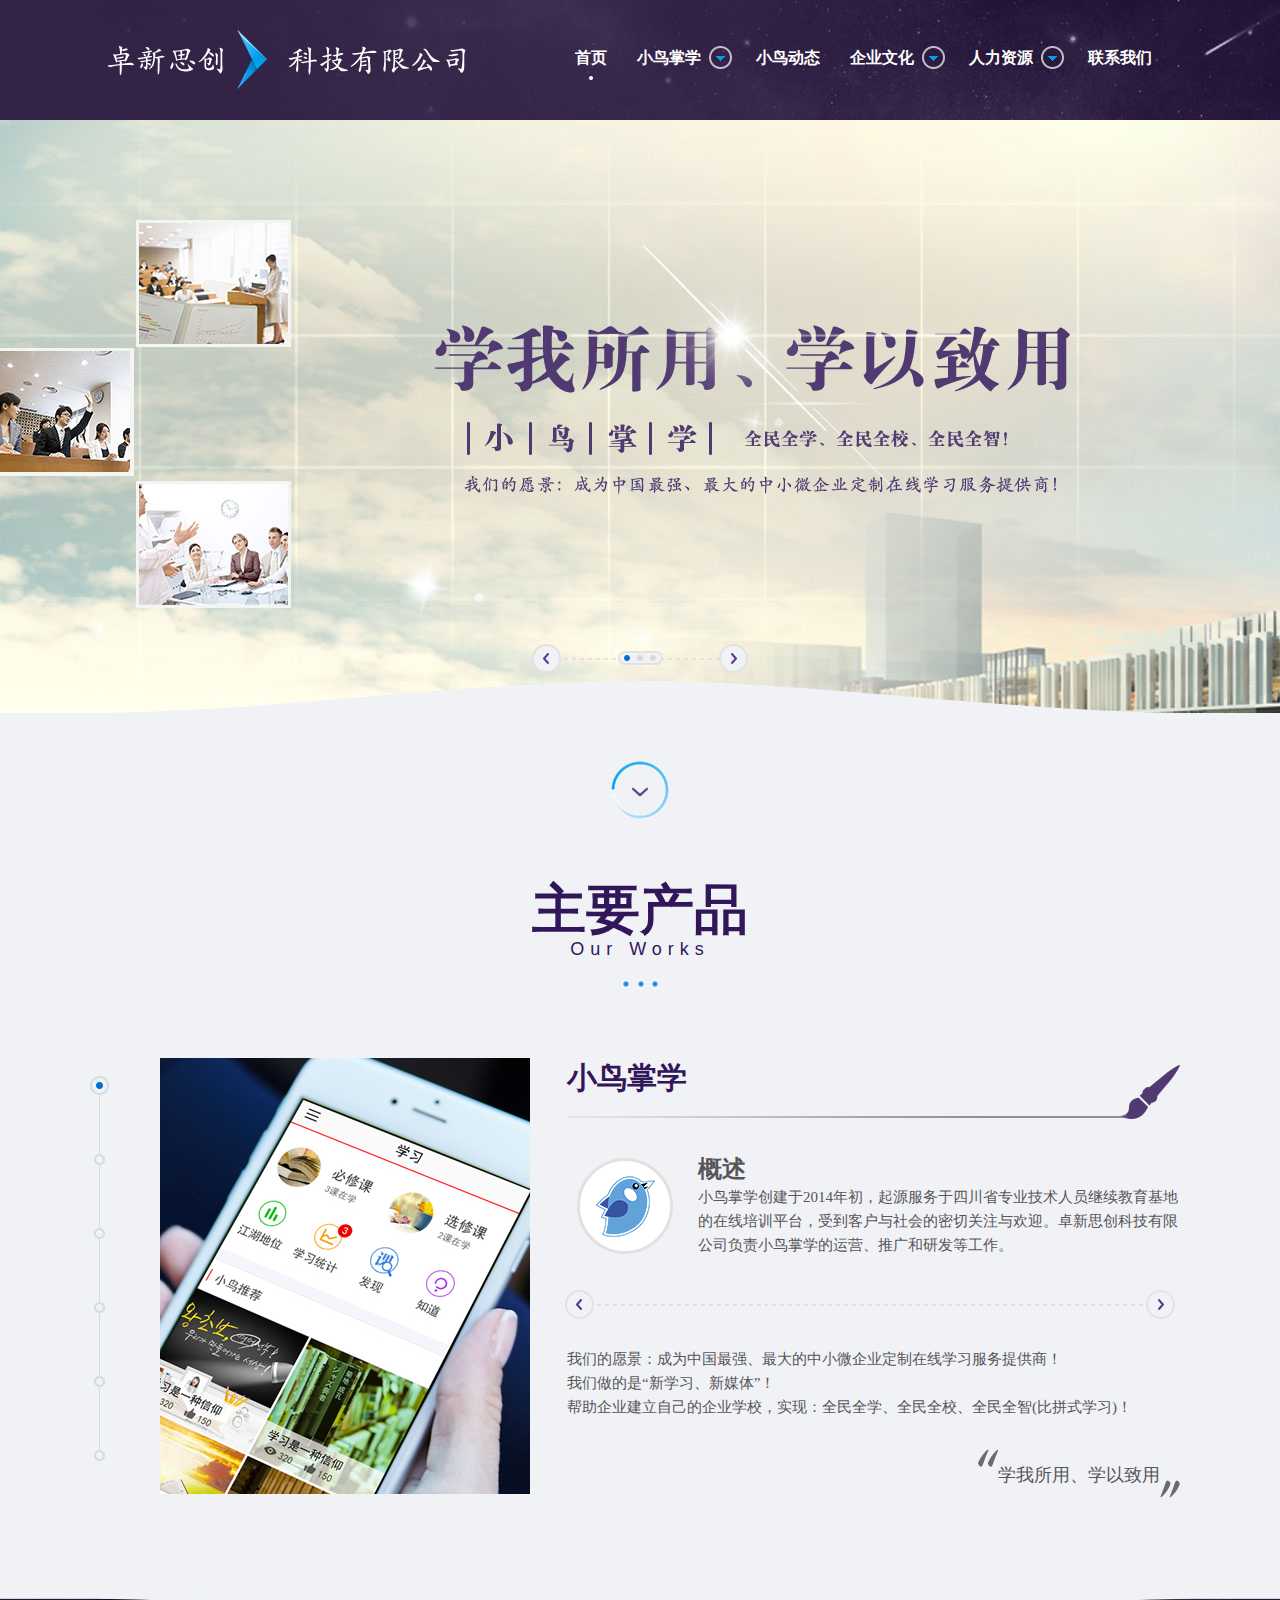
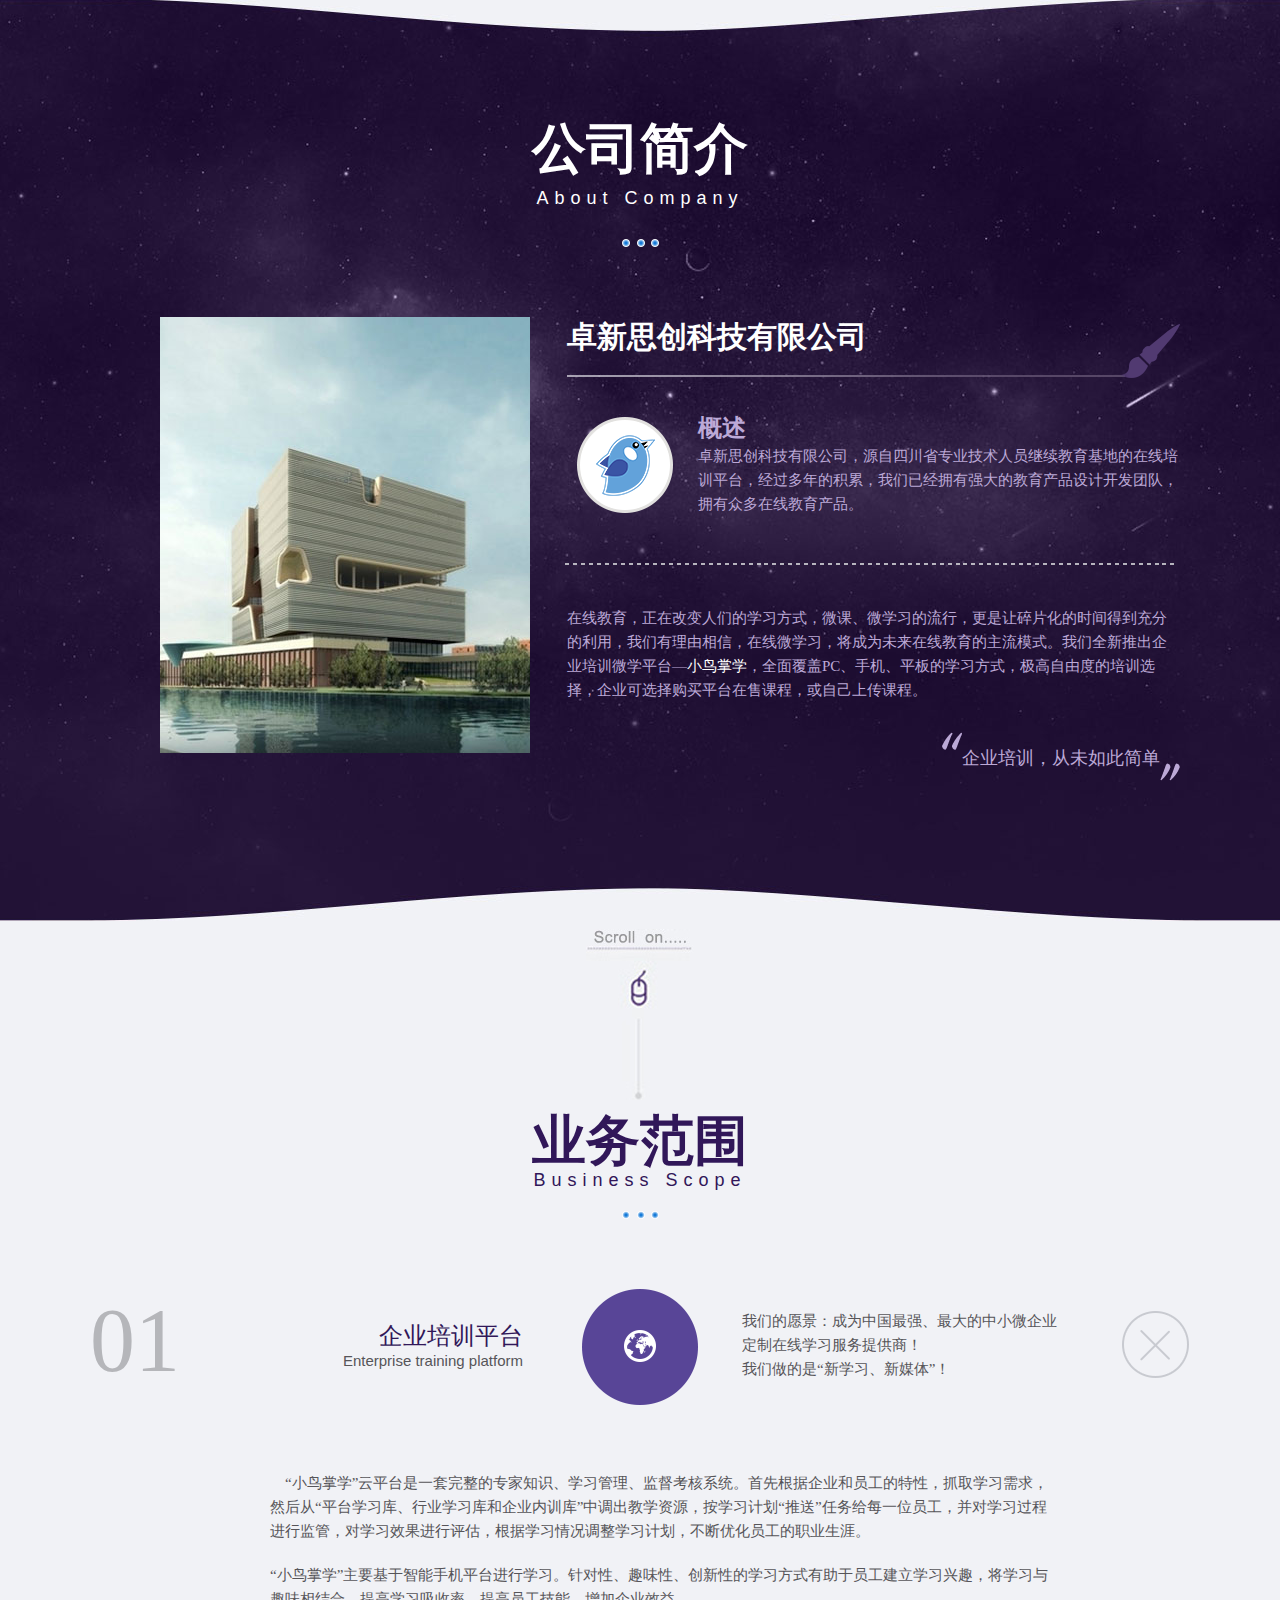
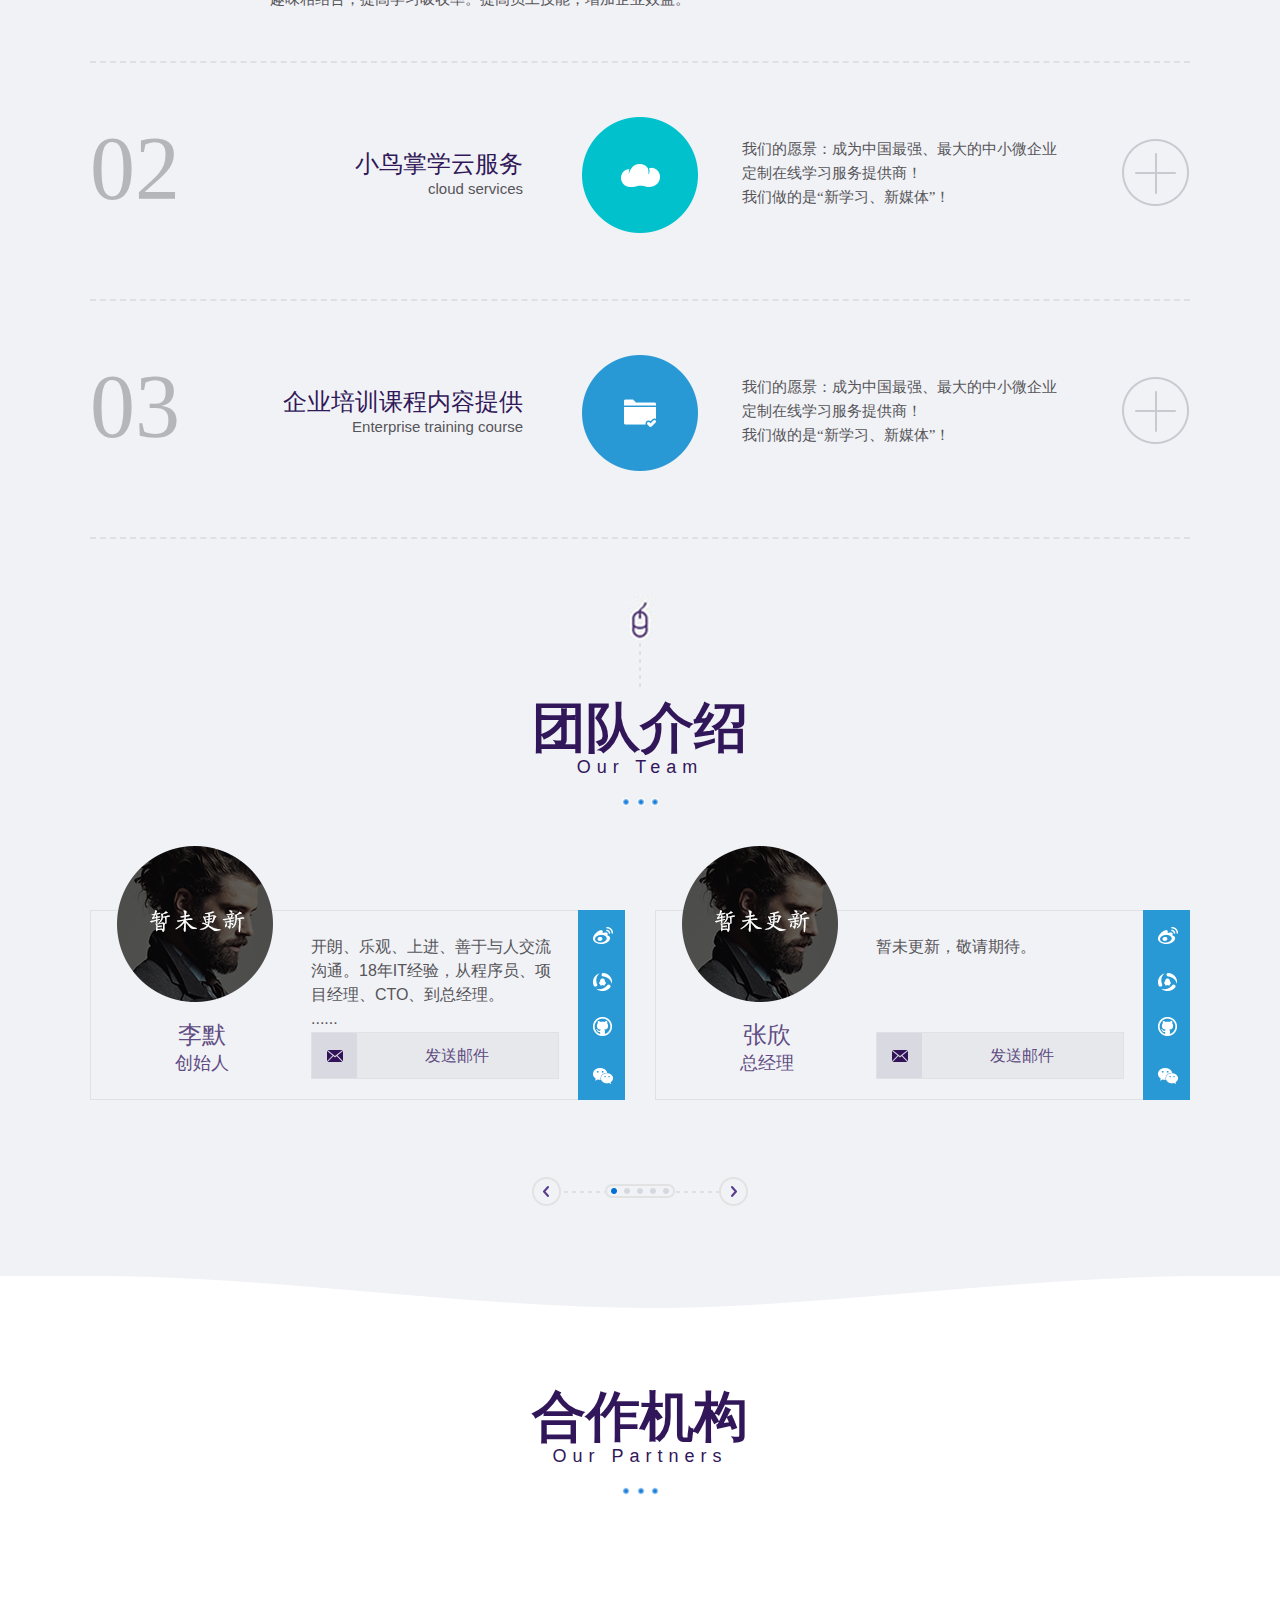
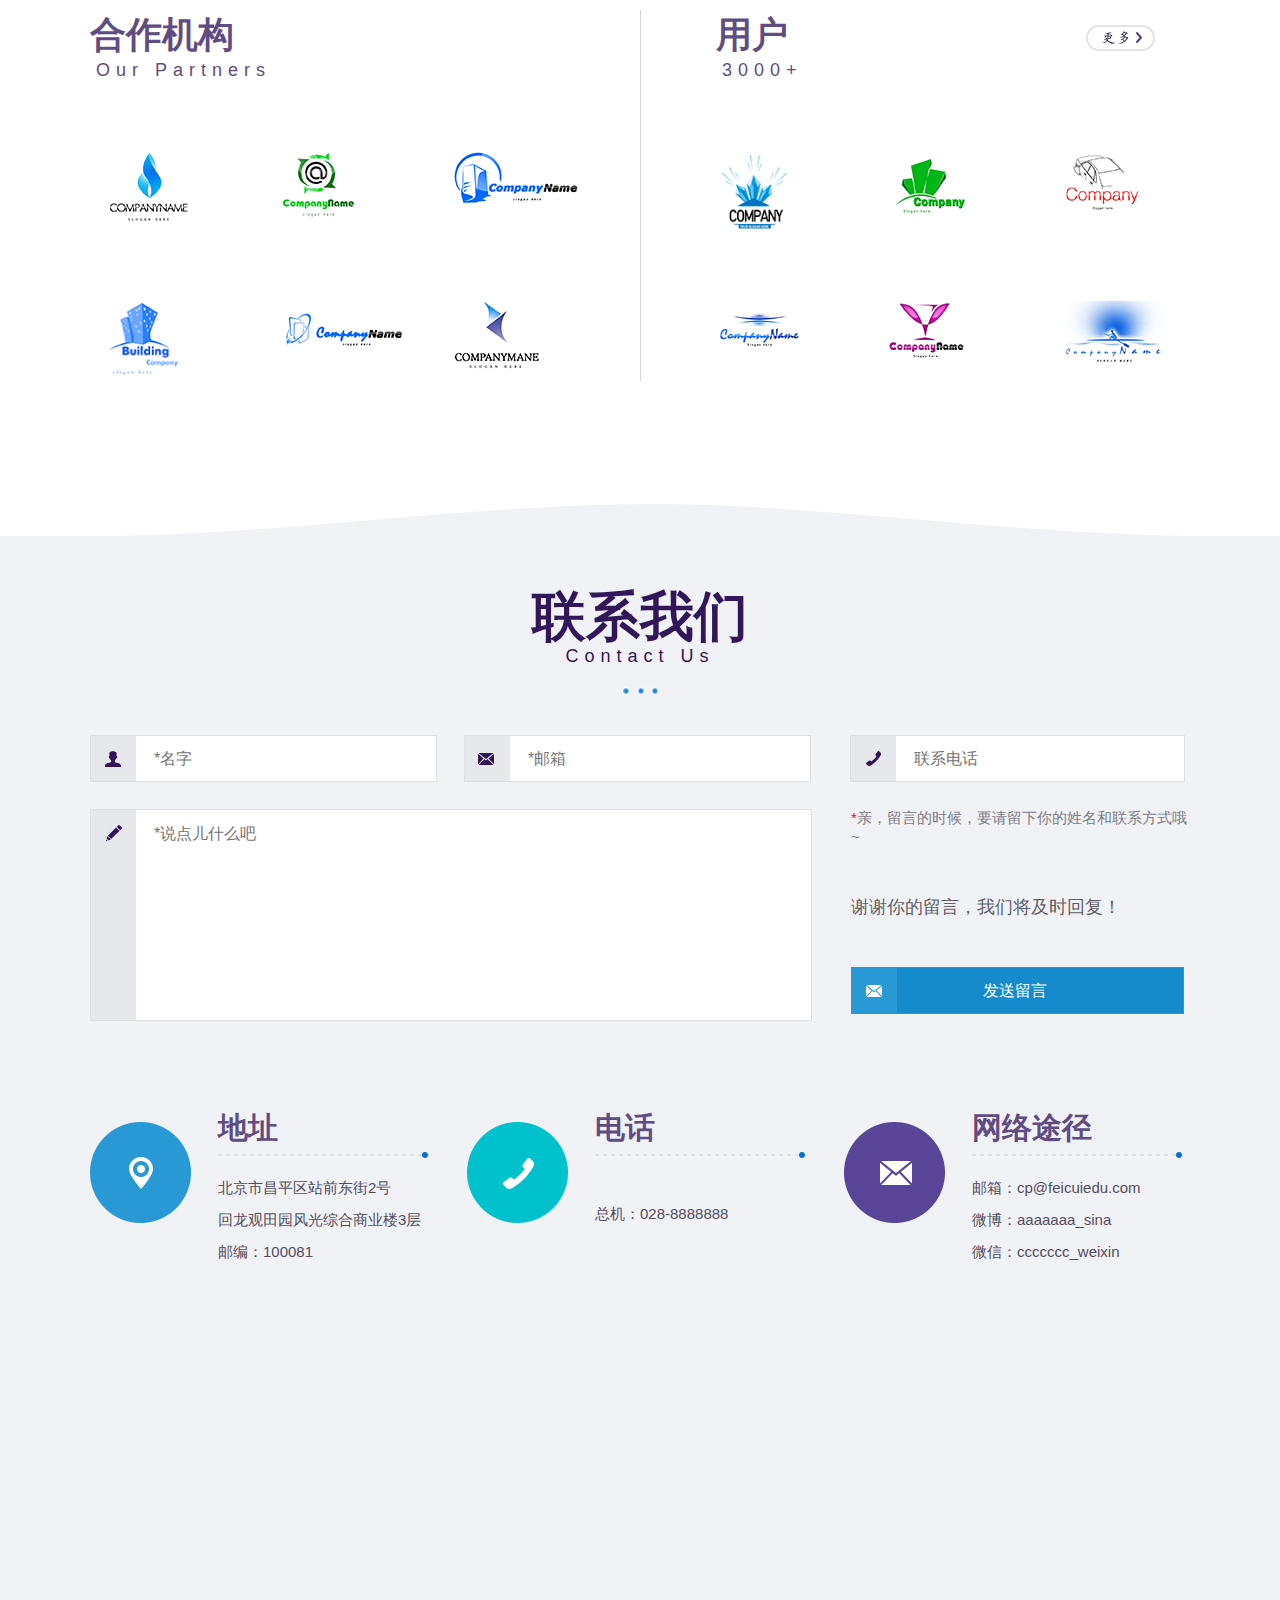
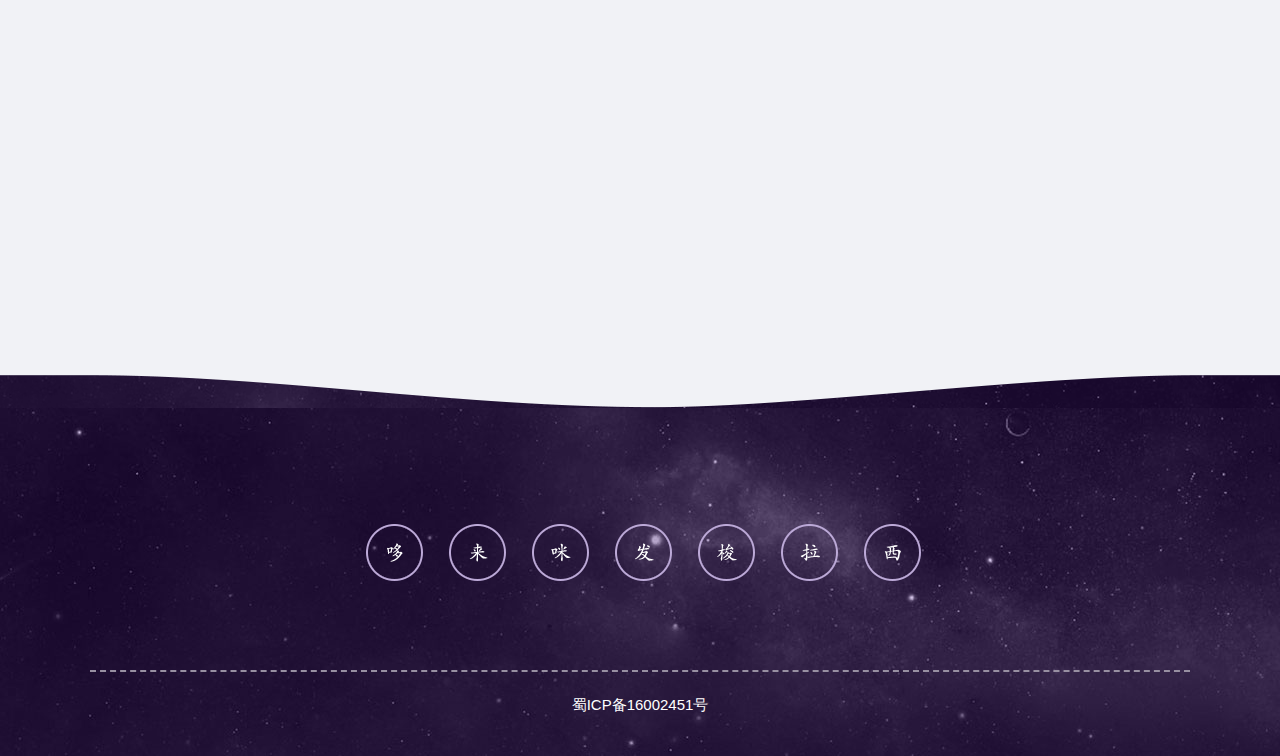
<file: guanwang/index.html>
<!DOCTYPE html PUBLIC "-//W3C//DTD XHTML 1.0 Transitional//EN" "http://www.w3.org/TR/xhtml1/DTD/xhtml1-transitional.dtd">
<html xmlns="http://www.w3.org/1999/xhtml">
<head>
<meta http-equiv="Content-Type" content="text/html; charset=utf-8" />
<title>北京卓新思创科技有限公司</title>
<meta name="keywords" content="小鸟掌学,企业培训平台,全民全学、全民全校、全民全智,微课堂,微学习,企业定制培训">
<meta name="description" content="“小鸟掌学”云平台是一套完整的专家知识、学习管理、监督考核系统。首先根据企业和员工的特性，抓取学习需求，然后从“平台学习库、行业学习库和企业内训库”中调出教学资源，按学习计划“推送”任务给每一位员工，并对学习过程进行监管，对学习效果进行评估，根据学习情况调整学习计划，不断优化员工的职业生涯">
<link href="css/common.css" type="text/css" rel="stylesheet" />
<link href="css/index.css" type="text/css" rel="stylesheet" />
<link href="css/animate.css" type="text/css" rel="stylesheet" />
<script src="js/jquery-1.8.3.min.js"></script>
<script src="js/move.js"></script>
<script src="js/index.js"></script>
<script src="js/scrollTop.js"></script>

</head>

<body>
	<!--头部-->
    <div id="header" style="height:120px;background-color:#332347"></div>
    
	<!--轮播-->
    <div class="banner_wrap">
    	<!--选择操作-->
        <div class="bchange banner_change">
        	<span class="prev"></span>
            
            <div class="middle_points">
            	<div class="middle_wrap">
                    <div class="middle">
                        <span class="now"></span>
                        <span></span>
                        <span></span>
                    </div>
                </div>
            </div>
            
            <span class="next"></span>
        </div>
        <!--单个bonner-->
    	<div class="banner_one banner_01" onclick="javascript:window.open('aboutxiaoniao.html');" style="cursor:pointer;">
        	<div class="banner_one_contents">
                <img class="image01" src="images/banner01_01.png" />
                <img class="image02" src="images/banner01_02.png" />
                <img class="image03" src="images/banner01_03.png" />
            </div>
        </div>
        <!--单个bonner-->
        <div class="banner_one banner_02" style="display:none;">
        	<div class="banner_one_contents">
                <img class="image01" src="images/banner02_01.png" />
                <img class="image02" src="images/banner02_02.png" />
                <img class="image03" src="images/banner02_03.png" />
            </div>
        </div>
        <!--单个bonner-->
        <div class="banner_one banner_01 banner_03" style="display:none;">
        	<div class="banner_one_contents">
                <img class="image01" src="images/banner03_01.png" />
                <img class="image02" src="images/banner03_02.png" />
                <img class="image03" src="images/banner01_03.png" />
            </div>
        </div>
    </div>
    
    <!--主要产品-->
    <div class="mokuai chanpin">
    	<img style="margin-top:48px;" src="images/goOn_icon01.png" />
        <h1 style="margin-top:60px; line-height:60px;">主要产品</h1>
        <h2>Our Works</h2>
        <img style="margin-top:20px; margin-bottom:70px;" src="images/three_points01.png" />
        
        <!--主要产品内容-->
        <div class="content_wrap" id="chanping01">
        	<div class="now_line">
            	<div class="now_linebtn_one now"><i></i><span></span></div>
                <div class="now_linebtn_one"><i></i><span></span></div>
                <div class="now_linebtn_one"><i></i><span></span></div>
                <div class="now_linebtn_one"><i></i><span></span></div>
                <div class="now_linebtn_one"><i></i><span></span></div>
                <div class="now_linebtn_one"><i></i><span></span></div>
            </div>
            <div class="contents">
            	<div class="content_one" style="display:block;">
                    <div class="left_content"><img src="images/chanpin_image01.jpg" /></div>
                    <div class="right_content">
                        <h1>小鸟掌学<span class="pen"></span></h1>
                        <div class="content_body">
                            <div class="p1">
                                <img src="images/xiaoniao_icon.png" />
                                <h2>概述</h2>
                                <p>小鸟掌学创建于2014年初，起源服务于四川省专业技术人员继续教育基地的在线培训平台，受到客户与社会的密切关注与欢迎。卓新思创科技有限公司负责小鸟掌学的运营、推广和研发等工作。</p>
                            </div>
                            <div class="p2">
                                <p>我们的愿景：成为中国最强、最大的中小微企业定制在线学习服务提供商！</p>
                                <p>我们做的是“新学习、新媒体”！</p>
                                <p>帮助企业建立自己的企业学校，实现：全民全学、全民全校、全民全智(比拼式学习)！</p>
                            </div>
                            <div class="tip">
                                <img style="margin-top:31px;" src="images/yinhao_you.png" />
                                <div>学我所用、学以致用</div>
                                <img src="images/yinhao_zuo.png" />
                            </div>
                        </div>
                    </div>
                </div>
                <div class="content_one">
                    <div class="left_content"><img src="images/chanpin_image02.jpg" /></div>
                    <div class="right_content">
                    	<h1>小鸟掌学<span class="pen"></span></h1>
                        <div class="content_body">
                            <div class="p2">
                                <p style="padding-top:30px;"><span style="font-size:38px;float:left;">随</span>着智能手机应用，微学习（即微观背景下的学习）已经开始飞速蔓延，通过对学习内容或者学习时间进行分割，使学员对学习内容进行碎片化的学习，在企业内它可以以正式或随意的方式推送给学员。作为一种人才培养方式，微课能较好的补充实体培训中无法实现的可移动性、持续性、重复性、随时随地等不足。这有助于企业建立规范的培养体系，提高全员素质，从而达到提升企业经济效益，并建立一支忠诚善战的员工队伍。</p>
                            </div>
                            
                            <div class="tip" style="margin-top:80px;">
                                <img style="margin-top:31px;" src="images/yinhao_you.png" />
                                <div>学我所用、学以致用</div>
                                <img src="images/yinhao_zuo.png" />
                            </div>
                        </div>
                    </div>
                </div>
                <div class="content_one">
                    <div class="left_content"><img src="images/chanpin_image03.jpg" /></div>
                    <div class="right_content">
                        <h1>小鸟掌学对企业的价值<span class="pen"></span></h1>
                        <div class="content_body" style="padding-top:10px;">
                            <div class="p2">
                                <p style="margin-top:20px;">1)	帮助企业转变为学习型组织，促进全员持续学习；</p>
                                <p>2)	加速企业内部知识的传播，提高管理、操作和经验技巧的传承；</p>
                                <p>3)	营造企业比拼式学习氛围，挖掘实战精华</p>
                                <p style="margin-top:120px;">4)	降低企业培训的时间和金钱成本 ，提高培训效率和培训质量；</p>
                                <p>5)	增加凝聚力，提高员工的忠诚度，做到“上下同欲”；</p>
                                <p>6)	增强企业供应商、经销商的知识技能的提高，形成“供应链学习模式”；</p>
                            </div>
                        </div>
                    </div>
                </div>
                <div class="content_one">
                    <div class="left_content"><img src="images/chanpin_image04.jpg" /></div>
                    <div class="right_content">
                    	<h1>“小鸟掌学”云平台<span class="pen"></span></h1>
                        <div class="content_body" style="padding-top:10px; line-height:28px;">
                            <div class="p2">
                                <p style="line-height:26px;"><span style="float:left;color:#311759;">“小鸟掌学”云平台</span>是一套完整的专家知识、学习管理、监督考核系统。首先根据企业和员工的特性，抓取学习需求，然后从“平台学习库、行业学习库和企业内训库”中调出教学资源，按学习计划“推送”任务给每一位员工，并对学习过程进行监管，对学习效果进行评估，根据学习情况调整学习计划，不断优化员工的职业生涯。</p>
                                <p style="line-height:26px;margin-top:100px;">“小鸟掌学”主要基于智能手机平台进行学习。针对性、趣味性、创新性的学习方式有助于员工建立学习兴趣，将学习与趣味相结合，提高学习吸收率。提高员工技能，增加企业效益</p>
                               
                            </div>
                        </div>
                    </div>
                </div>
                <div class="content_one">
                    <div class="left_content"><img src="images/chanpin_image05.jpg" /></div>
                    <div class="right_content">
                    	<h1>“小鸟掌学”云平台<span class="pen"></span></h1>
                        <div class="content_body" style="padding-top:10px; line-height:28px;">
                            <div class="p2">
                                <p style="margin-top:20px;">“小鸟掌学”云平台是企业战略变革的工具；</p>
                                <p>“小鸟掌学”云平台是企业文化重要的组成部分；</p>
                                <p>“小鸟掌学”云平台是企业培训的重要支撑手段和实施保障机制；</p>
                                <p style="margin-top:110px;">“小鸟掌学”云平台是企业上下游意识形态统一的桥梁；</p>
                                <p>“小鸟掌学”云平台是企业经验分享的平台；</p>
                                
                            </div>
                        </div>
                    </div>
                </div>
                <div class="content_one">
                    <div class="left_content"><img src="images/chanpin_image06.jpg" /></div>
                    <div class="right_content">
                    	<h1>“小鸟掌学”云平台<span class="pen"></span></h1>
                        <div class="content_body" style="padding-top:10px; line-height:28px;">
                            <div class="p2">
                                <p style="line-height:26px; margin-top:20px;"><span>“小鸟掌学”云平台</span>本质上是一种正规化教学管理机制，但它更突破了时间、地域、成本、固定性的限制（绝非在线浏览网页，看电子书籍和一些视音频上）。“小鸟掌学”改变了企业现有培训的“双高困局”（高成本、高误工），实现了 “双低学习模式”（低成本、低误工）。</p>
                                <p style="line-height:26px; margin-top:90px;">当今，科学技术迅猛发展，社会文化不断进步，“终身教育、终身学习”将被越来越多的人所认识。面对未来，小鸟掌学将不断努力，以一流的运营和服务，成为企业首选的、长期的、可信赖的学习资源提供商、运营服务提供商，为社会各行各业的发展和国家经济实力的增强，做出新的贡献。</p>
                                
                            </div>
                        </div>
                    </div>
                </div>
            	
            </div>
            <div class="change_line">
            	<span class="prev"></span>
                <span class="next"></span>
            </div>
        </div>
    </div>
    
    <!-- 公司简介 -->
    <div class="jianjie_wrap">
        <div class="mokuai chanpin jianjie"> <!--此处的chanpin类是为了使用产品类定义的样式，有修改的地方，会用jianjie类去覆盖-->
            <h1 style="padding-top:120px; line-height:60px; color:#fff">公司简介</h1>
            <h2 style="color:#fff;margin-top:10px;">About Company</h2>
            <img style="margin-top:30px; margin-bottom:70px;" src="images/three_points01.png" />
            
            <!--主要产品内容-->
            <div class="content_wrap">
                <div class="now_line">
                    <div class="now_linebtn_one "><i></i><span></span></div>
                    <div class="now_linebtn_one now"><i></i><span></span></div>
                    <div class="now_linebtn_one"><i></i><span></span></div>
                    <div class="now_linebtn_one"><i></i><span></span></div>
                    <div class="now_linebtn_one"><i></i><span></span></div>
                    <div class="now_linebtn_one"><i></i><span></span></div>
                </div>
                <div class="contents">
                    <div class="content_one" style="display:block;">
                        <div class="left_content"><img src="images/jianjie_image01.jpg" /></div>
                        <div class="right_content">
                            <h1>卓新思创科技有限公司<span class="pen"></span></h1>
                            <div class="content_body">
                                <div class="p1">
                                    <img src="images/xiaoniao_icon.png" />
                                    <h2>概述</h2>
                                    <p>卓新思创科技有限公司，源自四川省专业技术人员继续教育基地的在线培训平台，经过多年的积累，我们已经拥有强大的教育产品设计开发团队，拥有众多在线教育产品。</p>
                                </div>
                                <div class="p2">
                                    <p>在线教育，正在改变人们的学习方式，微课、微学习的流行，更是让碎片化的时间得到充分的利用，我们有理由相信，在线微学习，将成为未来在线教育的主流模式。我们全新推出企业培训微学平台—<a onclick="jianjieFade()" href="javascript:;" style="color:#fff">小鸟掌学</a>，全面覆盖PC、手机、平板的学习方式，极高自由度的培训选择，企业可选择购买平台在售课程，或自己上传课程。</p>
                                    
                                </div>
                                <div class="tip">
                                    <img style="margin-top:31px;" src="images/yinhao02_you.png" />
                                    <div>企业培训，从未如此简单</div>
                                    <img src="images/yinhao02_zuo.png" />
                                </div>
                            </div>
                        </div>
                    </div>
                    
                    
                </div>
                <div class="change_line">
                    <span class="prev"></span>
                    <span class="next"></span>
                </div>
            </div>
        </div>
    </div>
    
    <!--业务范围-->
    <div class="mokuai yewu">
    	<img style="margin-top:8px;" src="images/yewu_zhiyinimg.jpg" />
        <h1 style="margin-top:10px; line-height:60px;">业务范围</h1>
        <h2>Business Scope</h2>
        <img style="margin-top:20px; margin-bottom:70px;" src="images/three_points01.png" />
        
        <!--业务内容-->
        <div class="yewucontent_wrap">
        
            <div class="yewucontent">
                <div class="yewucontent_simple">
                    <div class="nomber">01</div>
                    <div class="title"><h1>企业培训平台</h1><p>Enterprise training platform</p></div>
                    <div class="centerimg"><img src="images/business_cimg01.png" /></div>
                    <div class="simple_description">
                        <p>我们的愿景：成为中国最强、最大的中小微企业定制在线学习服务提供商！</p>
                        <p>我们做的是“新学习、新媒体”！</p>
                    </div>
                    <div class="shousuo_icon zhankai"></div>
                </div>
                <div class="yewucontent_ditail" style="display:block;">
                    <p>&nbsp;&nbsp;&nbsp;&nbsp;“小鸟掌学”云平台是一套完整的专家知识、学习管理、监督考核系统。首先根据企业和员工的特性，抓取学习需求，然后从“平台学习库、行业学习库和企业内训库”中调出教学资源，按学习计划“推送”任务给每一位员工，并对学习过程进行监管，对学习效果进行评估，根据学习情况调整学习计划，不断优化员工的职业生涯。</p>
                    <p>“小鸟掌学”主要基于智能手机平台进行学习。针对性、趣味性、创新性的学习方式有助于员工建立学习兴趣，将学习与趣味相结合，提高学习吸收率。提高员工技能，增加企业效益。</p>
                </div>
            </div>
            
            <div class="yewucontent">
                <div class="yewucontent_simple">
                    <div class="nomber">02</div>
                    <div class="title"><h1>小鸟掌学云服务</h1><p>cloud services</p></div>
                    <div class="centerimg"><img src="images/business_cimg02.png" /></div>
                    <div class="simple_description">
                        <p>我们的愿景：成为中国最强、最大的中小微企业定制在线学习服务提供商！</p>
                        <p>我们做的是“新学习、新媒体”！</p>
                    </div>
                    <div class="shousuo_icon"></div>
                </div>
                <div class="yewucontent_ditail">
                    <p>&nbsp;&nbsp;&nbsp;&nbsp;“小鸟掌学”云平台是一套完整的专家知识、学习管理、监督考核系统。首先根据企业和员工的特性，抓取学习需求，然后从“平台学习库、行业学习库和企业内训库”中调出教学资源，按学习计划“推送”任务给每一位员工，并对学习过程进行监管，对学习效果进行评估，根据学习情况调整学习计划，不断优化员工的职业生涯。</p>
                    <p>“小鸟掌学”主要基于智能手机平台进行学习。针对性、趣味性、创新性的学习方式有助于员工建立学习兴趣，将学习与趣味相结合，提高学习吸收率。提高员工技能，增加企业效益。</p>
                	<p>我们的愿景：成为中国最强、最大的中小微企业定制在线学习服务提供商！</p>
                    <p>我们做的是“新学习、新媒体”！</p>
                    <p>我们的愿景：成为中国最强、最大的中小微企业定制在线学习服务提供商！</p>
                    <p>我们做的是“新学习、新媒体”！</p>
                </div>
            </div>
            
            <div class="yewucontent">
                <div class="yewucontent_simple">
                    <div class="nomber">03</div>
                    <div class="title"><h1>企业培训课程内容提供</h1><p>Enterprise training course</p></div>
                    <div class="centerimg"><img src="images/business_cimg03.png" /></div>
                    <div class="simple_description">
                        <p>我们的愿景：成为中国最强、最大的中小微企业定制在线学习服务提供商！</p>
                        <p>我们做的是“新学习、新媒体”！</p>
                    </div>
                    <div class="shousuo_icon"></div>
                </div>
                <div class="yewucontent_ditail">
                    <p>&nbsp;&nbsp;&nbsp;&nbsp;“小鸟掌学”云平台是一套完整的专家知识、学习管理、监督考核系统。首先根据企业和员工的特性，抓取学习需求，然后从“平台学习库、行业学习库和企业内训库”中调出教学资源，按学习计划“推送”任务给每一位员工，并对学习过程进行监管，对学习效果进行评估，根据学习情况调整学习计划，不断优化员工的职业生涯。</p>
                    <p>“小鸟掌学”主要基于智能手机平台进行学习。针对性、趣味性、创新性的学习方式有助于员工建立学习兴趣，将学习与趣味相结合，提高学习吸收率。提高员工技能，增加企业效益。</p>
                </div>
            </div>
            
        </div>
        
    </div>
    
    
    
    
    <!--团队介绍-->
    <div class="mokuai">
    	<img style="margin-top:8px;" src="images/tuandui_zhiyinimg.jpg" />
        <h1 style="margin-top:10px; line-height:60px;">团队介绍</h1>
        <h2>Our Team</h2>
        <img style="margin-top:20px; margin-bottom:40px;" src="images/three_points01.png" />
        
        <!--团队-->
        <div class="teamcontent_wrap">
			<!--选择操作-->
            <div class="bchange team_change" style="bottom:70px;">
                <span class="prev"></span>
                
                <div class="middle_points" style="width:70px">
                    <div class="middle_wrap">
                        <div class="middle">
                            <span class="now"></span>
                            <span></span>
                            <span></span>
                            <span></span>
                            <span style="margin-right:0;"></span>
                        </div>
                    </div>
                </div>
                
                <span class="next"></span>
            </div>
            
            <!--团队成员-->
            <div class="teammove_wrap" style="position:relative;">
            	<div class="team_move">
                
                	<div class="twoteam_wrap">
                    	<div class="team_box">
                        	<div class="headimg"><img src="images/team_img01.png" /><a href="javascript:;"></a></div>
                            <div class="name_wrap">
                            	<div class="name">李默</div>
                                <div class="job_title">创始人</div>
                            </div>
                            <div class="description">开朗、乐观、上进、善于与人交流沟通。18年IT经验，从程序员、项目经理、CTO、到总经理。<br>......</div>
                            <div class="send_email"><a href="javascript:;"><i class="icon"></i><span>发送邮件</span></a></div>
                            <div class="other_contacts">
                            	<div class="weibo" title="微博"></div>
                                <div class="qq" title="QQ"></div>
                                <div class="github" title="github"></div>
                                <div class="weixin" title="微信"></div>
                            </div>
                        </div>
                        <div class="team_box">
                        	<div class="headimg"><img src="images/team_img01.png" /><a href="javascript:;"></a></div>
                            <div class="name_wrap">
                            	<div class="name">张欣</div>
                                <div class="job_title">总经理</div>
                            </div>
                            <div class="description" >暂未更新，敬请期待。</div>
                            <div class="send_email"><a href="javascript:;"><i class="icon"></i><span>发送邮件</span></a></div>
                            <div class="other_contacts">
                            	<div class="weibo" title="微博"></div>
                                <div class="qq" title="QQ"></div>
                                <div class="github" title="github"></div>
                                <div class="weixin" title="微信"></div>
                            </div>
                        </div>
                    </div>
                    
                    <div class="twoteam_wrap">
                    	<div class="team_box">
                        	<div class="headimg"><img src="images/team_img01.png" /><a href="javascript:;"></a></div>
                            <div class="name_wrap">
                            	<div class="name">郭翔</div>
                                <div class="job_title">合伙人</div>
                            </div>
                            <div class="description">暂未更新，敬请期待。</div>
                            <div class="send_email"><a href="javascript:;"><i class="icon"></i><span>发送邮件</span></a></div>
                            <div class="other_contacts">
                            	<div class="weibo" title="微博"></div>
                                <div class="qq" title="QQ"></div>
                                <div class="github" title="github"></div>
                                <div class="weixin" title="微信"></div>
                            </div>
                        </div>
                        <div class="team_box">
                        	<div class="headimg"><img src="images/team_img01.png" /><a href="javascript:;"></a></div>
                            <div class="name_wrap">
                            	<div class="name">李威</div>
                                <div class="job_title">合伙人</div>
                            </div>
                            <div class="description">暂未更新，敬请期待。</div>
                            <div class="send_email"><a href="javascript:;"><i class="icon"></i><span>发送邮件</span></a></div>
                            <div class="other_contacts">
                            	<div class="weibo" title="微博"></div>
                                <div class="qq" title="QQ"></div>
                                <div class="github" title="github"></div>
                                <div class="weixin" title="微信"></div>
                            </div>
                        </div>
                    </div>
                    
                    <div class="twoteam_wrap">
                    	<div class="team_box">
                        	<div class="headimg"><img src="images/team_img01.png" /><a href="javascript:;"></a></div>
                            <div class="name_wrap">
                            	<div class="name">代神</div>
                                <div class="job_title">Java工程师/经理</div>
                            </div>
                            <div class="description">暂未更新，敬请期待。</div>
                            <div class="send_email"><a href="javascript:;"><i class="icon"></i><span>发送邮件</span></a></div>
                            <div class="other_contacts">
                            	<div class="weibo" title="微博"></div>
                                <div class="qq" title="QQ"></div>
                                <div class="github" title="github"></div>
                                <div class="weixin" title="微信"></div>
                            </div>
                        </div>
                        <div class="team_box">
                        	<div class="headimg"><img src="images/team_img01.png" /><a href="javascript:;"></a></div>
                            <div class="name_wrap">
                            	<div class="name">张墨</div>
                                <div class="job_title">计算机训练师</div>
                            </div>
                            <div class="description">暂未更新，敬请期待。</div>
                            <div class="send_email"><a href="javascript:;"><i class="icon"></i><span>发送邮件</span></a></div>
                            <div class="other_contacts">
                            	<div class="weibo" title="微博"></div>
                                <div class="qq" title="QQ"></div>
                                <div class="github" title="github"></div>
                                <div class="weixin" title="微信"></div>
                            </div>
                        </div>
                    </div>
                    
                    <div class="twoteam_wrap">
                        <div class="team_box">
                        	<div class="headimg"><img src="images/team_img01.png" /><a href="javascript:;"></a></div>
                            <div class="name_wrap">
                            	<div class="name">徐丹</div>
                                <div class="job_title">技术支持经理</div>
                            </div>
                            <div class="description">暂未更新，敬请期。</div>
                            <div class="send_email"><a href="javascript:;"><i class="icon"></i><span>发送邮件</span></a></div>
                            <div class="other_contacts">
                            	<div class="weibo" title="微博"></div>
                                <div class="qq" title="QQ"></div>
                                <div class="github" title="github"></div>
                                <div class="weixin" title="微信"></div>
                            </div>
                        </div>
                        <div class="team_box">
                        	<div class="headimg"><img src="images/team_img01.png" /><a href="javascript:;"></a></div>
                            <div class="name_wrap">
                            	<div class="name">刘湘</div>
                                <div class="job_title">销售经理</div>
                            </div>
                            <div class="description">暂未更新，敬请期待。</div>
                            <div class="send_email"><a href="javascript:;"><i class="icon"></i><span>发送邮件</span></a></div>
                            <div class="other_contacts">
                            	<div class="weibo" title="微博"></div>
                                <div class="qq" title="QQ"></div>
                                <div class="github" title="github"></div>
                                <div class="weixin" title="微信"></div>
                            </div>
                        </div>
                    </div>
                    
                    <div class="twoteam_wrap">
                    	<div class="team_box">
                        	<div class="headimg"><img src="images/team_img01.png" /><a href="javascript:;"></a></div>
                            <div class="name_wrap">
                            	<div class="name">李志</div>
                                <div class="job_title">前端工程师/设计师</div>
                            </div>
                            <div class="description">暂未更新，敬请期待。</div>
                            <div class="send_email"><a href="javascript:;"><i class="icon"></i><span>发送邮件</span></a></div>
                            <div class="other_contacts">
                            	<div class="weibo" title="微博" odata=""></div>
                                <div class="qq" title="QQ" odata=""></div>
                                <div class="github" title="github"></div>
                                <div class="weixin" title="微信"></div>
                            </div>
                        </div>
                    	<div class="team_box">
                        	<div class="headimg"><img src="images/team_img01.png" /><a href="javascript:;"></a></div>
                            <div class="name_wrap">
                            	<div class="name">晓菲</div>
                                <div class="job_title">行政人事</div>
                            </div>
                            <div class="description">暂未更新，敬请期待。</div>
                            <div class="send_email"><a href="javascript:;"><i class="icon"></i><span>发送邮件</span></a></div>
                            <div class="other_contacts">
                            	<div class="weibo" title="微博"></div>
                                <div class="qq" title="QQ"></div>
                                <div class="github" title="github"></div>
                                <div class="weixin" title="微信"></div>
                            </div>
                        </div>
                    </div>
                    
                </div>
            </div>
            
        </div>
    </div>
    
    <!--合作机构-->
    <div class="hezuo_wrap" style="min-width:1100px; background:#FFF;">
        <div class="mokuai">
            <img src="images/hezuo_topbg.png" />
            <h1 style="margin-top:75px; line-height:60px;">合作机构</h1>
            <h2>Our Partners</h2>
            <img style="margin-top:20px; margin-bottom:40px;" src="images/three_points01.png" />
            
            <!--内容-->
            <div class="hezuocontent_wrap">
            	<div class="partners">
                	<h1 style="line-height:50px;">合作机构</h1>
            		<h2>Our Partners</h2>
                    <div class="partners_box">
                    	<div><a href="javascript:;"><img src="images/pLogo01.png" /></a></div>
                        <div><a href="javascript:;"><img src="images/pLogo02.png" /></a></div>
                        <div><a href="javascript:;"><img src="images/pLogo03.png" /></a></div>
                        <div><a href="javascript:;"><img src="images/pLogo04.png" /></a></div>
                        <div><a href="javascript:;"><img src="images/pLogo05.png" /></a></div>
                        <div><a href="javascript:;"><img src="images/pLogo06.png" /></a></div>
                    </div>
                </div>
                <div class="users">
                	<h1 style="line-height:50px;">用户</h1>
            		<h2>3000+</h2>
                    <a href="javascript:;" class="more"></a>
                    <div class="users_box">
                    	<div><a href="javascript:;"><img src="images/uLogo01.png" /></a></div>
                        <div><a href="javascript:;"><img src="images/uLogo02.png" /></a></div>
                        <div><a href="javascript:;"><img src="images/uLogo03.png" /></a></div>
                        <div><a href="javascript:;"><img src="images/uLogo04.png" /></a></div>
                        <div><a href="javascript:;"><img src="images/uLogo05.png" /></a></div>
                        <div><a href="javascript:;"><img src="images/uLogo06.png" /></a></div>
                    </div>
                </div>
            </div>
            
            <img src="images/hezuo_bottombg.png" />
        </div>
    </div>
    
    <!--联系我们-->
    <div class="mokuai lianxi">
        <h1 style="margin-top:50px; line-height:60px;">联系我们</h1>
        <h2>Contact Us</h2>
        <img style="margin-top:20px; margin-bottom:40px;" src="images/three_points01.png" />
        
        <div class="input_wrap">
        	<form>
                <div class="input_box" style="width:345px; margin-right:27px"><i class="icon"></i><input type="text" placeholder="*名字" /></div>
                <div class="input_box" style="width:345px; margin-right:39px"><i class="icon" style="background-position:-31px 14px"></i><input type="text" placeholder="*邮箱" /></div>
                <div class="input_box"><i class="icon" style="background-position:-79px 14px"></i><input type="text" placeholder="联系电话" /></div>
                <div class="input_box textarea_box"><i class="icon" style="background-position:-128px 14px"></i><textarea placeholder="*说点儿什么吧"></textarea></div>
        		<div class="shuomin" style="color:#7f7d83; height:86px; width:339px; float:left;"><span style="color:red">*</span>亲，留言的时候，要请留下你的姓名和联系方式哦~</div>
                <div class="shuomin2" style="color:#605f64; font-size:18px; height:72px; width:339px; float:left;">谢谢你的留言，我们将及时回复！</div>
                <div class="input_box sentbtn_box" style="width:331px;"><i class="icon"></i><span>发送留言</span></div>
            </form>
        </div>
        
        <div class="lianxi_ways">
        	<div class="way_one">
            	<img src="images/lianxi_icon01.png" />
                <div class="way_content">
                	<h1>地址</h1>
                    <p>北京市昌平区站前东街2号</p>
                    <p>回龙观田园风光综合商业楼3层</p>
                    <p>邮编：100081</p>
                </div>
            </div>
            <div class="way_one" style="margin:0 32px;">
            	<img src="images/lianxi_icon02.png" />
                <div class="way_content">
                	<h1>电话</h1>
                    <p style="margin-top:40px;">总机：028-8888888</p>
                </div>
            </div>
            <div class="way_one">
            	<img src="images/lianxi_icon03.png" />
                <div class="way_content">
                	<h1>网络途径</h1>
                    <p>邮箱：cp@feicuiedu.com</p>
                    <p>微博：aaaaaaa_sina</p>
                    <p>微信：ccccccc_weixin</p>
                </div>
            </div>
        </div>
 
    </div>
    
    <!--地图-->
    <div class="the_map">
        <div class="map_topimg"><img src="images/map_topimg.png" /></div>
        <div id="allmap" class="all_map_baidu"></div>
        <div class="map_bottomimg"></div>
    
    </div>
    
    <!--底部-->
    <div id="footer"></div>
    
    <!--返回顶部-->
    <div class="fixed_tip" id="scrollTop_wrap">
    	<div class="scroll_top" id="scrollTop"></div>
        <div class="fixed_contactus"></div>
    </div>
    
    
    
<!--百度地图js-->
<link rel="stylesheet" href="http://api.map.baidu.com/library/SearchInfoWindow/1.5/src/SearchInfoWindow_min.css" />
<script type="text/javascript" src="http://api.map.baidu.com/api?v=2.0&ak=2.0&ak=3qkFf2G2rUbWKsNYmc2dDvL7"></script>
<script type="text/javascript" src="http://api.map.baidu.com/library/SearchInfoWindow/1.5/src/SearchInfoWindow_min.js"></script>
<script type="text/javascript">
	// 百度地图API功能
	var map = new BMap.Map("allmap"); // 创建Map实例
	var poi = new BMap.Point(116.356158, 40.09425);
	map.centerAndZoom(poi, 16); // 初始化地图,设置中心点坐标和地图级别
	map.addControl(new BMap.MapTypeControl()); //添加地图类型控件
	map.setCurrentCity("北京"); // 设置地图显示的城市 此项是必须设置的
	//map.enableScrollWheelZoom(true); //开启鼠标滚轮缩放

	//创建和初始化地图函数：
	function initMap() {
		addMapControl();//向地图添加控件
	}

	//地图控件添加函数：
	function addMapControl() {
		//向地图中添加缩放控件
		var ctrl_nav = new BMap.NavigationControl({
			anchor : BMAP_ANCHOR_TOP_LEFT,
			type : BMAP_NAVIGATION_CONTROL_LARGE
		});
		map.addControl(ctrl_nav);
		//向地图中添加缩略图控件
		var ctrl_ove = new BMap.OverviewMapControl({
			anchor : BMAP_ANCHOR_BOTTOM_RIGHT,
			isOpen : 1
		});
		map.addControl(ctrl_ove);
		//向地图中添加比例尺控件
		var ctrl_sca = new BMap.ScaleControl({
			anchor : BMAP_ANCHOR_BOTTOM_LEFT
		});
		map.addControl(ctrl_sca);
	}

	var content = '<div style="margin:0;line-height:20px;padding:2px;">' +
                    '<img src="images/xiaoniao_icon.png" alt="" style="float:right;zoom:1;overflow:hidden;width:100px;height:100px;margin-left:3px;"/>' +
                    '地址：北京市昌平区站前东街2号<br/>电话：(010)028-8888888<br/>简介：田园风光综合商业楼3层，为小鸟掌学综合研发及办公地址。' +
                  '</div>';
	 //创建检索信息窗口对象
    var searchInfoWindow = null;
	searchInfoWindow = new BMapLib.SearchInfoWindow(map, content, {
			title  : "卓新思创",      //标题
			width  : 290,             //宽度
			height : 105,              //高度
			panel  : "panel",         //检索结果面板
			enableAutoPan : true,     //自动平移
			searchTypes   :[
				BMAPLIB_TAB_TO_HERE,  //到这里去
				BMAPLIB_TAB_SEARCH,   //周边检索
				BMAPLIB_TAB_FROM_HERE //从这里出发
			]
		});


	var marker = new BMap.Marker(poi); //创建marker对象
    marker.addEventListener("click", function(e){
	    searchInfoWindow.open(marker);
    })
    marker.setAnimation(BMAP_ANIMATION_BOUNCE); //跳动的动画
    map.addOverlay(marker); //在地图中添加marker
	initMap();//创建和初始化地图
</script>


</body>
</html>
</file>
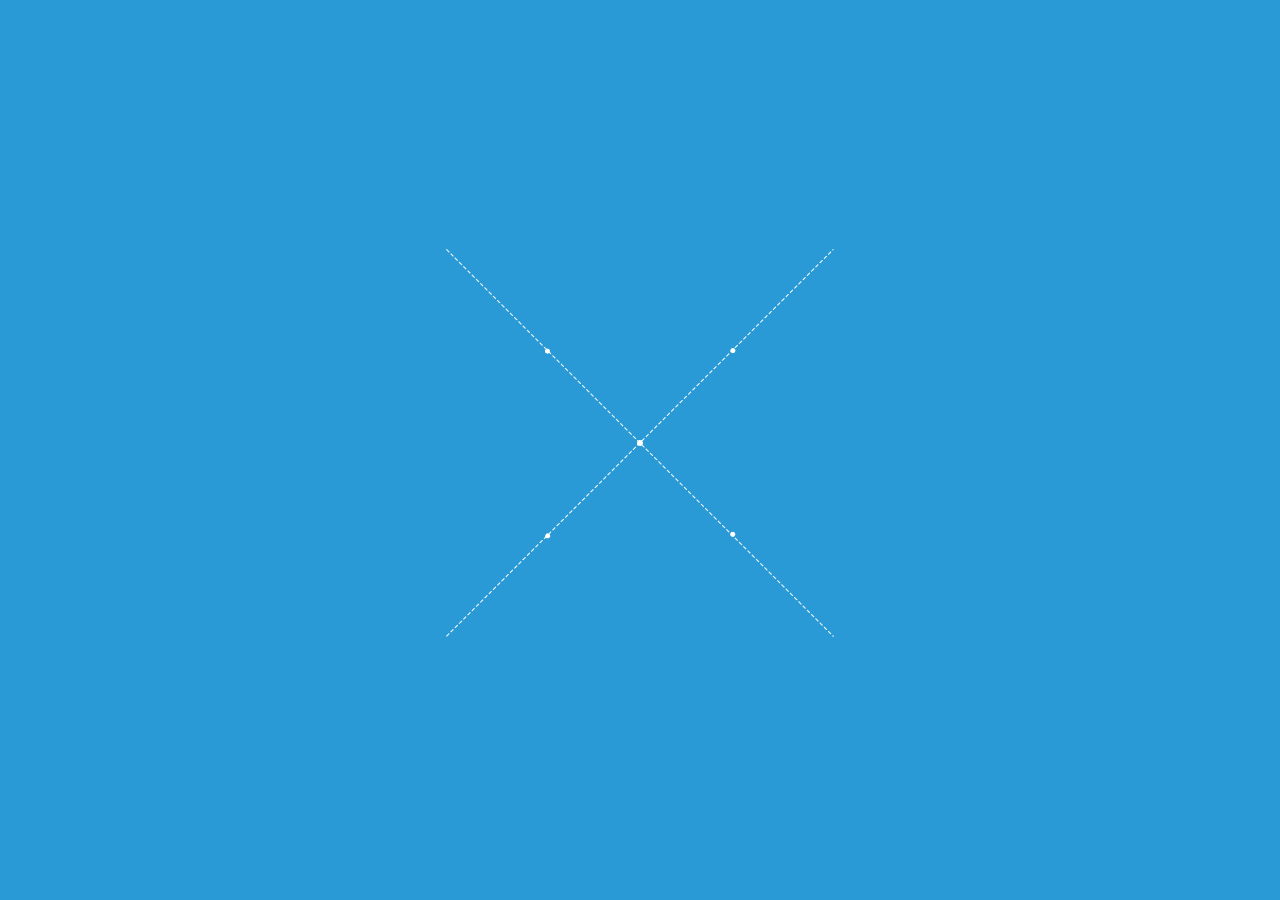
<file: guanwang/aboutxiaoniao.html>
<!DOCTYPE html PUBLIC "-//W3C//DTD XHTML 1.0 Transitional//EN" "http://www.w3.org/TR/xhtml1/DTD/xhtml1-transitional.dtd">
<html xmlns="http://www.w3.org/1999/xhtml">
<head>
<meta http-equiv="Content-Type" content="text/html; charset=utf-8" />
<title>小鸟掌学</title>
<link href="css/common.css" type="text/css" rel="stylesheet" />
<link href="css/animate.css" type="text/css" rel="stylesheet" />
<link href="css/aboutxiaoniao.css" type="text/css" rel="stylesheet" />
<script src="js/jquery-1.8.3.min.js"></script>
<script src="js/move.js"></script>
<script src="js/aboutxiaoniao.js"></script>

</head>

<body>
	<!--头部-->
    <div class="header_wrap">
    	<div class="header">
            <div class="logo"><a href="javascript:window.location.reload();"><img class="" src="images/aboutxiaoniao/logo.png"></a></div>
            <!--导航-->
            <div class="nav_wrap">
                <div class="nav_piece now">
                    <h1 class="">概述</h1>
                </div>
                
                <div class="nav_piece">
                    <h1>对企业的价值</h1>
                </div>
                
                <div class="nav_piece">
                    <h1>小鸟掌云</h1>
                </div>
                
                <div class="nav_piece">
                    <h1>App下载</h1>
                </div>
                
                <div class="nav_piece">
                    <h1>联系客服</h1>
                </div>
                
                <div class="nav_piece">
                    <h1>返回主页</h1>
                </div>
            </div>
            <!--导航结束-->
        </div>
    </div>
    
    <!--启动动画-->
    <div class="welcome_wrap wrap_block" style="">
    	<div class="welcome_content" onselectstart="return false">
        	<img id="welcomeIconimg" src="images/aboutxiaoniao/xiaoniao_welcome_icon2.gif" />
            <div style="position:relative;top:-35px;">
            	<div class="title welcome_animate">小鸟掌学</div>
                <div class="en_title welcome_animate">Xioaniao School</div>
                <div class="ems welcome_animate"><img class="yinhao1_zuo" src="images/aboutxiaoniao/yinhao1_zuo.png" /><span>学我所用、学以致用</span><img class="yinhao1_you" src="images/aboutxiaoniao/yinhao1_you.png" /></div>
                <p class="welcome_animate" style="margin-top:20px;">还在为培训而苦恼吗？小鸟掌学帮助企业建立自己的企业学校</p>
                <p class="welcome_animate">实现：全民全学、全民全校、全民全智（比拼式学习）！</p>
            </div>
        </div>
    </div>
    
    <div class="main_wrap">
    	<div class="main_slide">
        
            <!-- 第一块儿 -->
            <div class="welcome2_wrap wrap_block">
                <div class="welcome2_content">
                    <img src="images/aboutxiaoniao/xiaoniao_welcome_icon3.gif" />
                    <div style="position:relative;top:-35px;">
                        <div class="title">小鸟掌学</div>
                        <div class="en_title">Xioaniao School</div>
                        <div class="ems"><img class="yinhao1_zuo" src="images/aboutxiaoniao/yinhao1_zuo.png" /><span>学我所用、学以致用</span><img class="yinhao1_you" src="images/aboutxiaoniao/yinhao1_you.png" /></div>
                        <p class="" style="margin-top:20px;">还在为培训而苦恼吗？小鸟掌学帮助企业建立自己的企业学校</p>
                        <p class="">实现：全民全学、全民全校、全民全智（比拼式学习）！</p>
                    </div>
                    <div class="donext"></div>
                </div>
                
            </div>
            <!--一个模块-->
            <div class="wrap_block gaishu" style="background:#221236;">
            	<div class="gaishu_slider">
                
                	<div class="gaishu_block">
                    	<div class="gaishu_block_content">
                            <div style=" text-align:center">
                                <div class="title">概述</div>
                                <div class="ems"><img class="yinhao_zuo" src="images/aboutxiaoniao/yinhao2_zuo.png" /><span>	小鸟掌学创建于2014年初，起源服务于四川省专业技术人员继续教育基地的在线培训平台，受到客户与社会的密切关注与欢迎。成都市胜林三境有限责任公司负责小鸟掌学的运营、推广和研发等工作。</span><img class="yinhao_you" src="images/aboutxiaoniao/yinhao2_you.png" /></div>
                                <div class="app_images">
                                	<img src="images/aboutxiaoniao/app_img04.jpg" />
                                    <img src="images/aboutxiaoniao/app_img03.jpg" />
                                    <img src="images/aboutxiaoniao/app_img02.jpg" />
                                    <img src="images/aboutxiaoniao/app_img01.jpg" />
                                </div>
                            </div>
                        </div>
                    </div>
                    
                    <div class="gaishu_block gs2_block">
                        <div class="gaishu_block_content">
                            <img src="images/aboutxiaoniao/bird_title.png" />
                            <div class="block">
                                <img src="images/aboutxiaoniao/yuanjin_icon.png" />
                                <div>
                                	<h1>我们的愿景：</h1>
                                    <h2>成为中国最强、最大的中小微企业定制在线学习服务提供商！</h2>
                                </div>
                            </div>
                            <div class="block">
                                <img src="images/aboutxiaoniao/book_icon.png" />
                                <div>
                                	<h1>我们做的是“新学习、新媒体”！</h1>
                                </div>
                            </div>
                            <div class="block">
                                <img src="images/aboutxiaoniao/school_icon.png" />
                                <div>
                                	<h1>帮助企业建立自己的企业学校</h1>
                                    <h2>实现：全民全学、全民全校、全民全智（比拼式学习）！</h2>
                                </div>
                            </div>
                        </div>
                    </div>
                    
                    <div class="gaishu_block gs3_block">
                    	<div class="gaishu_block_content">
                            <img src="images/aboutxiaoniao/bird_title.png" />
                            <div class="ems" style="margin-top:80px;"><img class="yinhao3_zuo" src="images/aboutxiaoniao/yinhao3_zuo.png" /><span>学我所用、学以致用</span><img class="yinhao3_you" src="images/aboutxiaoniao/yinhao3_you.png" /></div>
                        	<p>随着智能手机应用，微学习（即微观背景下的学习）已经开始飞速蔓延，通过对学习内容或者学习时间进行分割，使学员对学习内容进行碎片化的学习，在企业内它可以以正式或随意的方式推送给学员。作为一种人才培养方式，微课能较好的补充实体培训中无法实现的可移动性、持续性、重复性、随时随地等不足。这有助于企业建立规范的培养体系，提高全员素质，从而达到提升企业经济效益，并建立一支忠诚善战的员工队伍。</p>
                        	<img style="margin-top:90px" src="images/aboutxiaoniao/scrollon01.jpg" />
                        </div>
                    </div>
                    
                </div>
                <div class="gaishu_goleft"></div>
                <div class="gaishu_goright nohover"></div>
            </div>
            <!--一个模块-->
            <div class="wrap_block jiazhi_block">
            	<div class="jiazhi_content">
                	<h1>小鸟掌学对企业的价值</h1>
                    <div class="jiazhi_top_corners">
                    	<div><img src="images/aboutxiaoniao/jiazhi_border_11.png" /><img class="jiazhi_shineimg" src="images/aboutxiaoniao/jiazhi_border_12.png" /></div>
                        <div style="float:right;"><img src="images/aboutxiaoniao/jiazhi_border_21.png" /><img class="jiazhi_shineimg" src="images/aboutxiaoniao/jiazhi_border_22.png" /></div>
                    </div>
                    <div class="contents">
                    	<div class="contents_one">
                        	<div class="nomber">No.1</div>
                            <p>帮助企业转变为学习型组织，促进全员持续学习；</p>
                        </div>
                        <div class="contents_one">
                        	<div class="nomber">No.2</div>
                            <p>加速企业内部知识的传播，提高管理、操作和经验技巧的传承；</p>
                        </div>
                        <div class="contents_one">
                        	<div class="nomber">No.3</div>
                            <p>营造企业比拼式学习氛围，挖掘实战精华</p>
                        </div>
                        <div class="contents_one">
                        	<div class="nomber">No.4</div>
                            <p>降低企业培训的时间和金钱成本 ，提高培训效率和培训质量；</p>
                        </div>
                        <div class="contents_one">
                        	<div class="nomber">No.5</div>
                            <p>增加凝聚力，提高员工的忠诚度，做到“上下同欲”；</p>
                        </div>
                        <div class="contents_one">
                        	<div class="nomber">No.6</div>
                            <p style="margin-right:0; width:289px;">增强企业供应商、经销商的知识技能的提高，形成“供应链学习模式”；</p>
                        </div>
                    </div>
                    <div class="jiazhi_bottom_corners">
                    	<div><img src="images/aboutxiaoniao/jiazhi_border_31.png" /><img class="jiazhi_shineimg" src="images/aboutxiaoniao/jiazhi_border_32.png" /></div>
                        <div style="float:right;"><img src="images/aboutxiaoniao/jiazhi_border_41.png" /><img class="jiazhi_shineimg" src="images/aboutxiaoniao/jiazhi_border_42.png" /></div>
                    </div>
                </div>
            </div>
            <!--一个模块-->
            <div class="wrap_block xiaoniaoyun">
            	<div class="yun_content">
                	<h1>小鸟掌云</h1>
                    <div class="yun_slidebox">
                        <div class="yun_slider">
                            <div>
                                <p>“小鸟掌学”云平台是一套完整的专家知识、学习管理、监督考核系统。首先根据企业和员工的特性，抓取学习需求，然后从“平台学习库、行业学习库和企业内训库”中调出教学资源，按学习计划“推送”任务给每一位员工，并对学习过程进行监管，对学习效果进行评估，根据学习情况调整学习计划，不断优化员工的职业生涯。</p>
                                <p>“小鸟掌学”主要基于智能手机平台进行学习。针对性、趣味性、创新性的学习方式有助于员工建立学习兴趣，将学习与趣味相结合，提高学习吸收率。提高员工技能，增加企业效益。</p>
                                </br>
                                <p style="text-indent:0;">“小鸟掌学”云平台是企业战略变革的工具；
                                    </br>“小鸟掌学”云平台是企业文化重要的组成部分；
                                    </br>“小鸟掌学”云平台是企业培训的重要支撑手段和实施保障机制；
                                    </br>“小鸟掌学”云平台是企业上下游意识形态统一的桥梁；
                                    </br>“小鸟掌学”云平台是企业经验分享的平台；
                                </p>
                            </div>
                            <div>
                            	</br>
                                </br>
                                <p>“小鸟掌学”云平台本质上是一种正规化教学管理机制，但它更突破了时间、地域、成本、固定性的限制（绝非在线浏览网页，看电子书籍和一些视音频上）。“小鸟掌学”改变了企业现有培训的“双高困局”（高成本、高误工），实现了 “双低学习模式”（低成本、低误工）。</p>
                                </br>
                                <p>当今，科学技术迅猛发展，社会文化不断进步，“终身教育、终身学习”将被越来越多的人所认识。面对未来，小鸟掌学将不断努力，以一流的运营和服务，成为企业首选的、长期的、可信赖的学习资源提供商、运营服务提供商，为社会各行各业的发展和国家经济实力的增强，做出新的贡献。</p>
                            </div>
                        </div>
                    </div>
                    <div class="btn_box">
                    	<div class="yunmove_btn_left"><span class="yunmove_btn now" style="left:0;"></span></div>
                        <div class="yunmove_btn_right"><span class="yunmove_btn"></span></div>
                    </div>
                </div>
            
            </div>
            
            <!--一个模块-->
            <div class="wrap_block app_and_contacts"></div>
            
            
        </div>
    </div>

</body>
</html>
</file>
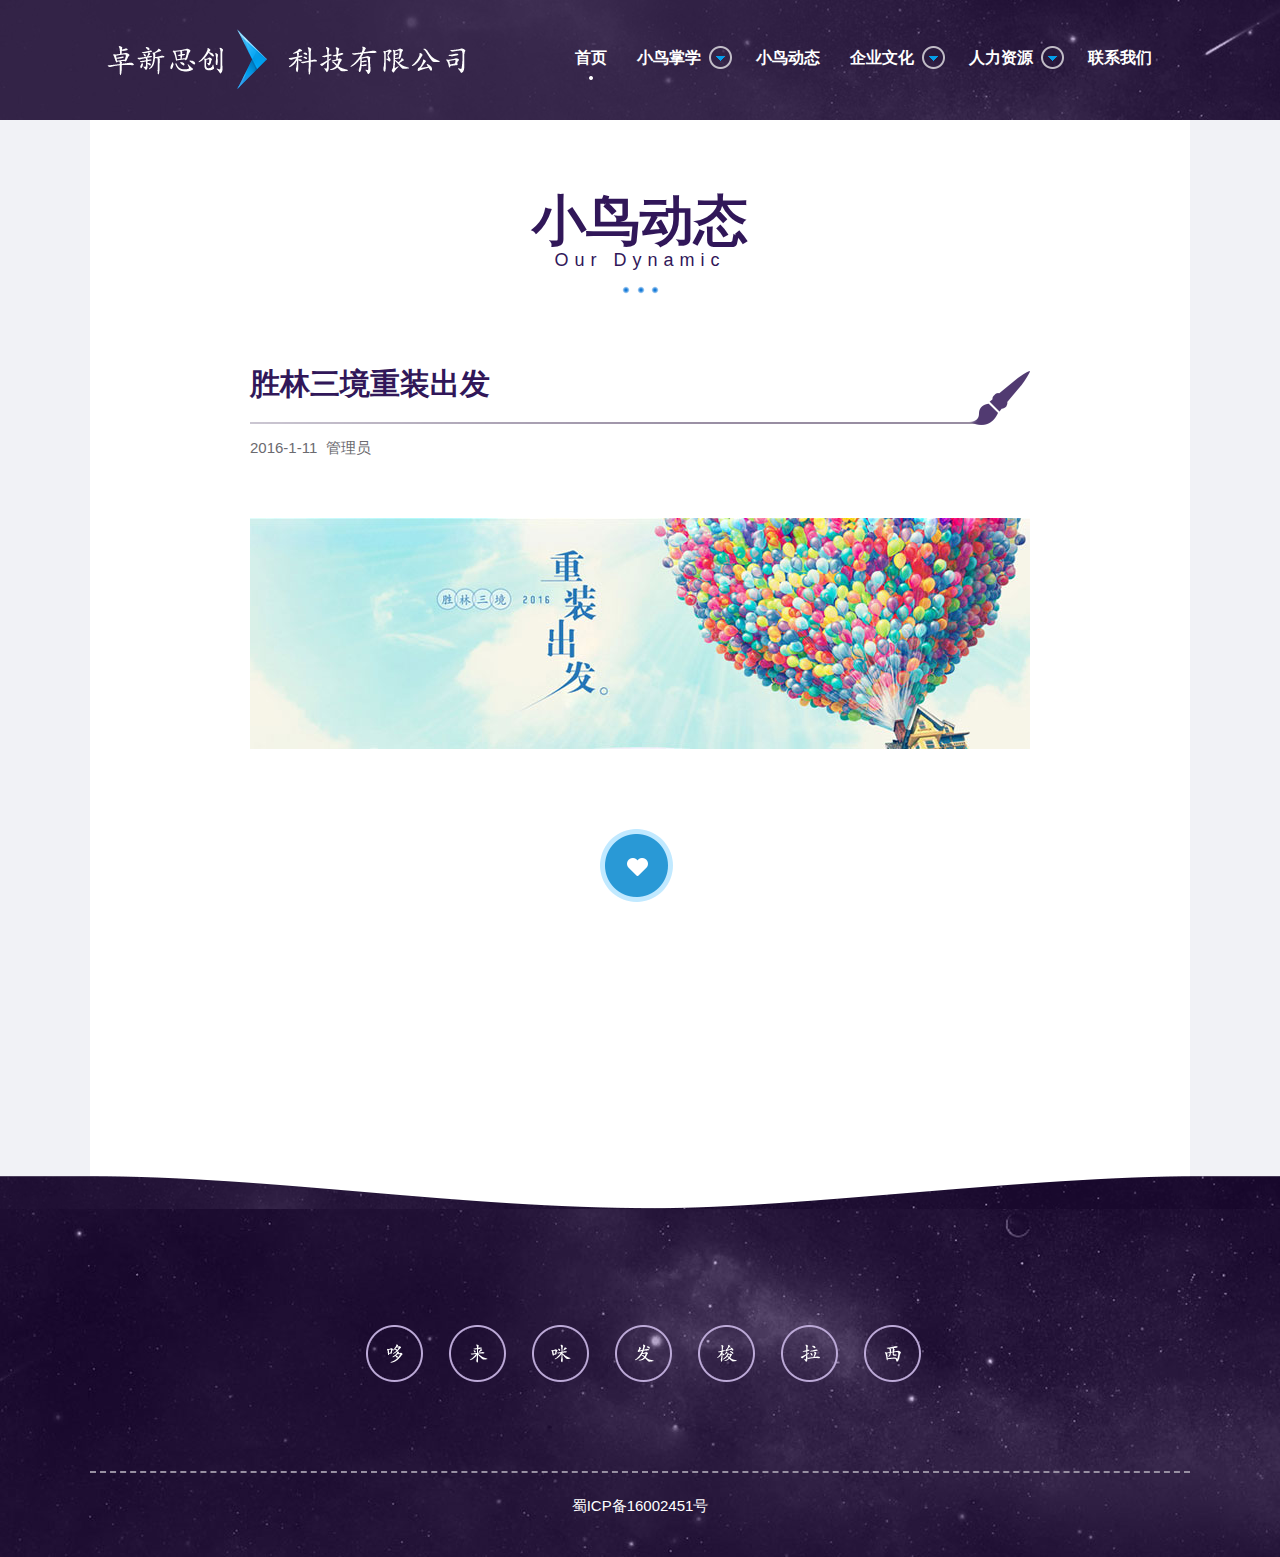
<file: guanwang/article.html>
<!DOCTYPE html PUBLIC "-//W3C//DTD XHTML 1.0 Transitional//EN" "http://www.w3.org/TR/xhtml1/DTD/xhtml1-transitional.dtd">
<html xmlns="http://www.w3.org/1999/xhtml">
<head>
<meta http-equiv="Content-Type" content="text/html; charset=utf-8" />
<title>文章详情</title>
<link href="css/common.css" type="text/css" rel="stylesheet" />
<link href="css/header.css" type="text/css" rel="stylesheet" />
<link href="css/article.css" type="text/css" rel="stylesheet" />
<link href="css/footer.css" type="text/css" rel="stylesheet" />
<script src="js/jquery-1.8.3.min.js"></script>
<script src="js/move.js"></script>
<script src="js/articleData.js"></script>
<script src="js/article.js"></script>
<script src="js/scrollTop.js"></script>
</head>

<body>
	<!--头部-->
    <div id="header" style="height:120px;background-color:#332347"></div>
    
	<!--文章-->
    <div class="content_wrap">
        <h1 class="title_big" id="typeTitle">小鸟动态</h1>
        <h2 id="typeEntitle">Our Dynamic</h2>
        <img src="images/three_points01.png" />
        <h1 class="title_list" id="articleTitle">胜林三境重装出发<span class="pen"></span></h1>
        <div class="auther"><span class="date" id="updateTime">2016-1-11</span>&nbsp;&nbsp;<span id="author">管理员</span></div>
        <div class="article_content">
        	<div style="margin-bottom:35px;"><img id="cover" src="images/article_image01.jpg" /></div>
            <div id="content">
              <!--<p style="font-size:22px; margin-bottom:23px;">1、概述：</p>
              <p style="line-height:22px; margin-bottom:23px;"> 小鸟掌学创建于2014年初，起源服务于四川省专业技术人员继续教育基地的在线培训平台，受到客户与社会的密切关注与欢迎。成都市胜林三境有限责任公司负责小鸟掌学的运营、推广和研发等工作。</p>
              <p style="line-height:22px; margin-bottom:23px;"> 我们的愿景：成为中国最强、最大的中小微企业定制在线学习服务提供商！<br />
                我们做的是“新学习、新媒体”！<br />
                帮助企业建立自己的企业学校，实现：全民全学、全民全校、全民全智（比拼式学习）！</p>
              <p style="line-height:22px; margin-bottom:23px;"> 随着智能手机应用，微学习（即微观背景下的学习）已经开始飞速蔓延，通过对学习内容或者学习时间进行分割，使学员对学习内容进行碎片化的学习，在企业内它可以以正式或随意的方式推送给学员。作为一种人才培养方式，微课能较好的补充实体培训中无法实现的可移动性、持续性、重复性、随时随地等不足。这有助于企业建立规范的培养体系，提高全员素质，从而达到提升企业经济效益，并建立一支忠诚善战的员工队伍。<br />
                “学我所用、学以致用”</p>
              <p style="font-size:22px; margin-bottom:23px;">2、小鸟掌学对企业的价值</p>
              <p style="line-height:22px; margin-bottom:23px;">1)	帮助企业转变为学习型组织，促进全员持续学习；<br />
                2)	加速企业内部知识的传播，提高管理、操作和经验技巧的传承；<br />
                3)	营造企业比拼式学习氛围，挖掘实战精华<br />
                4)	降低企业培训的时间和金钱成本 ，提高培训效率和培训质量；<br />
                5)	增加凝聚力，提高员工的忠诚度，做到“上下同欲”；<br />
                6)	增强企业供应商、经销商的知识技能的提高，形成“供应链学习模式”；</p>
              <p style="font-size:22px; margin-bottom:23px;">3、小鸟掌云</p>
              <p style="line-height:22px; margin-bottom:23px;"> “小鸟掌学”云平台是一套完整的专家知识、学习管理、监督考核系统。首先根据企业和员工的特性，抓取学习需求，然后从“平台学习库、行业学习库和企业内训库”中调出教学资源，按学习计划“推送”任务给每一位员工，并对学习过程进行监管，对学习效果进行评估，根据学习情况调整学习计划，不断优化员工的职业生涯。<br />
                “小鸟掌学”主要基于智能手机平台进行学习。针对性、趣味性、创新性的学习方式有助于员工建立学习兴趣，将学习与趣味相结合，提高学习吸收率。提高员工技能，增加企业效益。</p>
              <p style="line-height:22px; margin-bottom:23px;">	“小鸟掌学”云平台是企业战略变革的工具；<br />
                	“小鸟掌学”云平台是企业文化重要的组成部分；<br />
                	“小鸟掌学”云平台是企业培训的重要支撑手段和实施保障机制；<br />
                	“小鸟掌学”云平台是企业上下游意识形态统一的桥梁；<br />
                	“小鸟掌学”云平台是企业经验分享的平台；</p>
              <p style="line-height:22px; margin-bottom:23px;"> “小鸟掌学”云平台本质上是一种正规化教学管理机制，但它更突破了时间、地域、成本、固定性的限制（绝非在线浏览网页，看电子书籍和一些视音频上）。“小鸟掌学”改变了企业现有培训的“双高困局”（高成本、高误工），实现了 “双低学习模式”（低成本、低误工）。<br />
                当今，科学技术迅猛发展，社会文化不断进步，“终身教育、终身学习”将被越来越多的人所认识。面对未来，小鸟掌学将不断努力，以一流的运营和服务，成为企业首选的、长期的、可信赖的学习资源提供商、运营服务提供商，为社会各行各业的发展和国家经济实力的增强，做出新的贡献。</p>
              <p></p>-->
            </div>
    	</div>
        
        <div class="like_btn_wrap">
            <div class="like_showbox">
                <div class="like_btn"></div> <!--点击过加上类 like_btn_clicked 即可以有相应样式-->
                <div class="like_nomber">喜欢（20）</div>
            </div>
        </div>
        <!--点击喜欢之后那个提示信息-->
        <div class="like_tips_wrap"><div class="like_tips">娘娘威武</div></div>
      
    </div>
    <!--内容下面和底部相接的异形-->
    <div class="link_footer_img"></div>
    
    <!--底部-->
    <div id="footer"></div>
    
    <!--返回顶部-->
    <div class="fixed_tip" id="scrollTop_wrap">
    	<div class="scroll_top" id="scrollTop"></div>
        <div class="fixed_contactus"></div>
    </div>

</body>
</html>
</file>
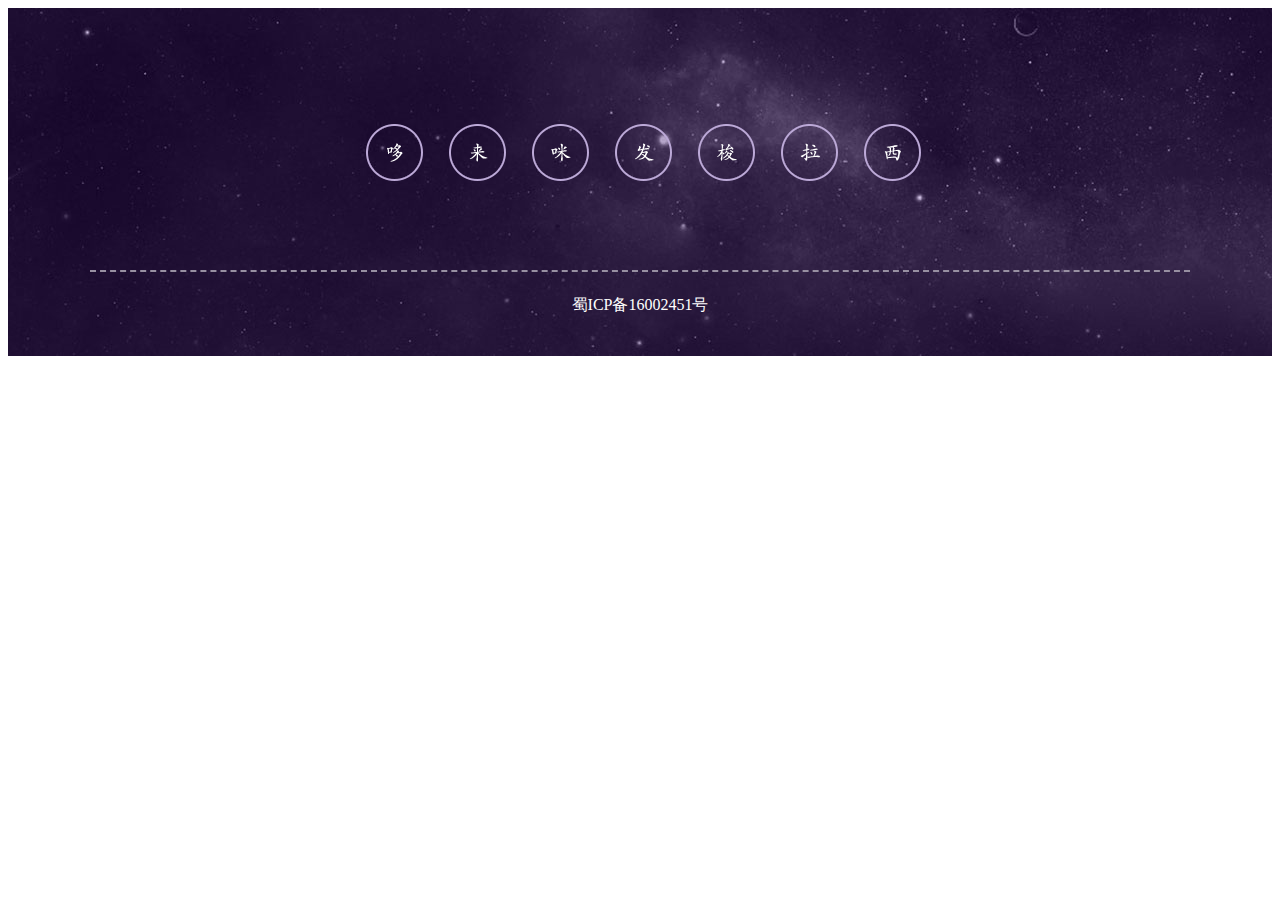
<file: guanwang/footer.html>
<!DOCTYPE html PUBLIC "-//W3C//DTD XHTML 1.0 Transitional//EN" "http://www.w3.org/TR/xhtml1/DTD/xhtml1-transitional.dtd">
<html xmlns="http://www.w3.org/1999/xhtml">
<head>
<meta http-equiv="Content-Type" content="text/html; charset=utf-8" />
<title>胜林三境</title>
<link href="css/footer.css" type="text/css" rel="stylesheet" />

<script>
$(function(){
	musicIndex = 0;
	//音乐播放
	$(".music").find("span").click(function(){
		musicIndex++;
		index = $(this).index();
		
		if(navigator.appName=="Microsoft Internet Explorer"){
			$("body").append('<bgsound class="myaudio'+ musicIndex +'" src="music/sound0'+ index +'.mp3" autostart=true loop=false>');
		}else if(navigator.userAgent.indexOf("Firefox")>0){
			$("body").append('<object data="music/sound0'+ index +'.mp3" type="application/x-mplayer2" width="0" height="0">'+
                    '<param name="src" value="music/sound0'+ index +'.mp3">'+
                    '<param name="autostart" value="1">'+
                    '<param name="playcount" value="infinite">'+
                '</object>')
		}else{
			$("body").append('<embed class="myaudio'+ musicIndex +'" src="music/sound0'+ index +'.mp3" autostart="" loop="false" hidden="true"  ></embed>');
		}
		var removeIndex = musicIndex;
		setTimeout(function(){
			$(".myaudio"+removeIndex).remove();
		},3000);
		
	});
	
	//备案声明点击打开查询网站
	$("#beiaishenmin").click(function(){
		window.open("http://www.miitbeian.gov.cn");
	})
})
</script>

</head>

<body>
	
    <div class="footer_wrap">
    	<div class="footer">
        	<div class="music">
            	<span></span>
                <span style="background-image:url(images/yinyue_lai.png)"></span>
                <span style="background-image:url(images/yinyue_mi.png)"></span>
                <span style="background-image:url(images/yinyue_fa.png)"></span>
                <span style="background-image:url(images/yinyue_suo.png)"></span>
                <span style="background-image:url(images/yinyue_la.png)"></span>
                <span style="background-image:url(images/yinyue_xi.png)"></span>
            </div>
            <div class="music_content">
            	<!--<embed src="music/sound 68.mp3" autostart="true" loop="true" width="200" height="200"></embed>-->
            	<!--<embed id="myaudio" src="" autostart="" loop="false" hidden="true"  >-->
                 
                <!--<embed src="music/sound00.mp3" autostart="true" playcount="true" loop="true" height="0" width="0"></embed>-->
                
                <!--<bgsound id="myaudio" src="music/sound00.mp3" autostart=true loop=false>
                <embed id="myaudio" src="music/sound00.mp3" autostart="" loop="false" hidden="true"  ></embed>-->
                
            </div>
            <div class="shenmin" id="beiaishenmin">蜀ICP备16002451号</div>
        </div>
    </div>

</body>
</html>
</file>
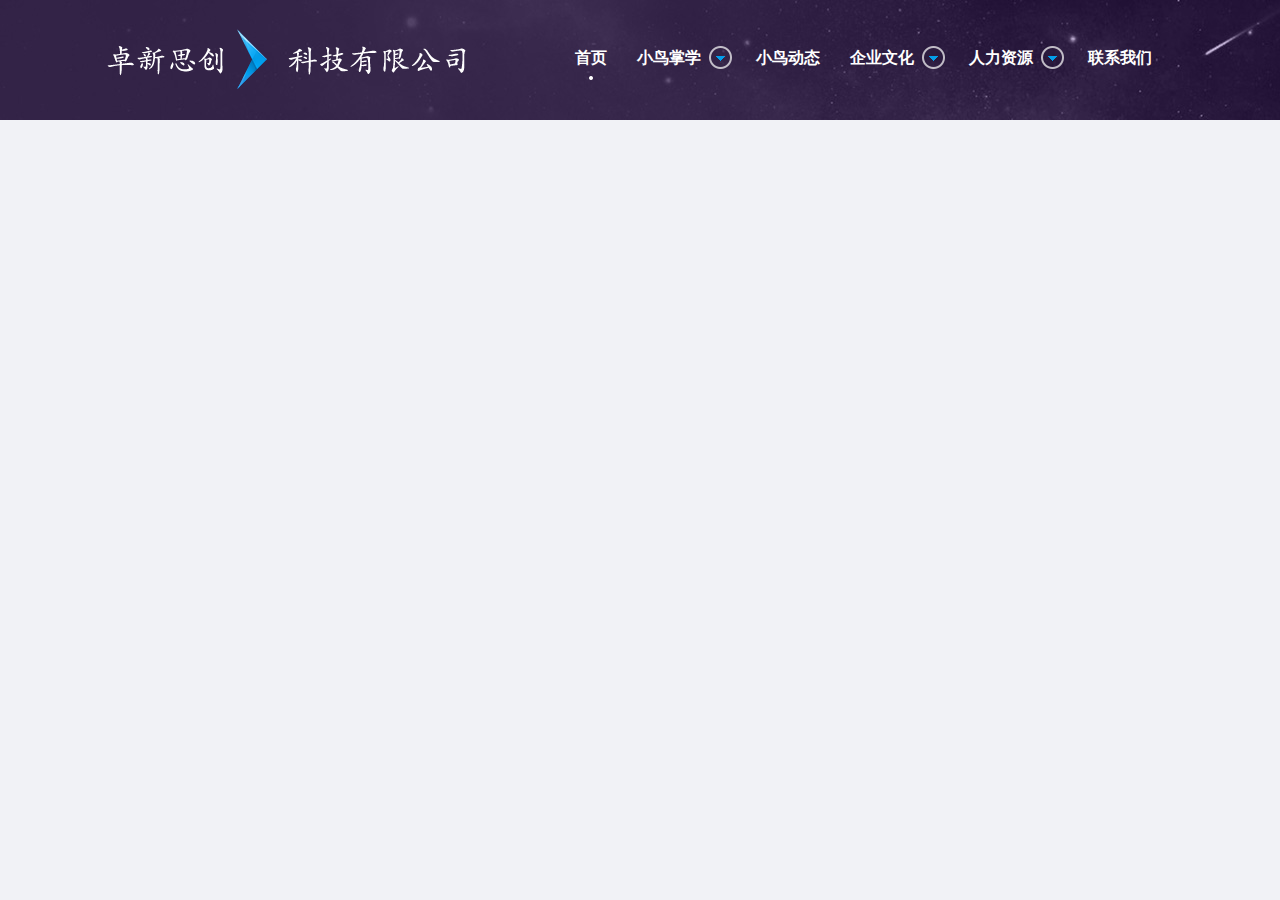
<file: guanwang/header - 没连接.html>
<!DOCTYPE html PUBLIC "-//W3C//DTD XHTML 1.0 Transitional//EN" "http://www.w3.org/TR/xhtml1/DTD/xhtml1-transitional.dtd">
<html xmlns="http://www.w3.org/1999/xhtml">
<head>
<meta http-equiv="Content-Type" content="text/html; charset=utf-8" />
<title>胜林三境</title>
<link href="css/common.css" type="text/css" rel="stylesheet" />
<link href="css/header.css" type="text/css" rel="stylesheet" />
<script src="js/jquery-1.8.3.min.js"></script>
<script src="js/move.js"></script>
<script>

$(function(){
	
	$(".nav_piece").hover(function(){ //hover显示下拉菜单
		$(this).find("ul").stop().slideDown(600, 'elasticOut');
	},function(){
		$(this).find("ul").stop().slideUp(100);
	}).click(function(){             //点击切换显示当前项
		$(this).addClass("now").find("ul").hide().end().siblings().removeClass("now");
	})
	
})


</script>

</head>

<body>
	<!--头部-->
    <div class="header_wrap">
    	<div class="header">
            <div class="logo"><img class="" src="images/logo.png"></div>
            <!--导航-->
            <div class="nav_wrap">
                <div class="nav_piece now">
                    <h1>首页</h1>
                </div>
                
                <div class="nav_piece has_downnav">
                    <h1>小鸟掌学<span class="xiajiantou_img"></span></h1>
                    <ul>
                        <li>学习主页</li>
                        <li>小鸟掌学概述</li>
                        <li>对企业的价值</li>
                        <li>小鸟掌云</li>
                        <li>微课联盟</li>
                        <li>App下载</li>
                    </ul>
                </div>
                
                <div class="nav_piece">
                    <h1>小鸟动态</h1>
                </div>
                
                <div class="nav_piece has_downnav">
                    <h1>企业文化<span class="xiajiantou_img"></span></h1>
                    <ul>
                        <li>公司理念</li>
                        <li>公司文化</li>
                        <li>公司氛围</li>
                    </ul>
                </div>
                
                <div class="nav_piece has_downnav">
                    <h1>人力资源<span class="xiajiantou_img"></span></h1>
                    <ul>
                        <li>人才理念</li>
                        <li>团队介绍</li>
                        <li>招聘信息</li>
                    </ul>
                </div>
                
                <div class="nav_piece">
                    <h1>联系我们</h1>
                </div>
            </div>
            <!--导航结束-->
        </div>
    </div>

</body>
</html>
</file>
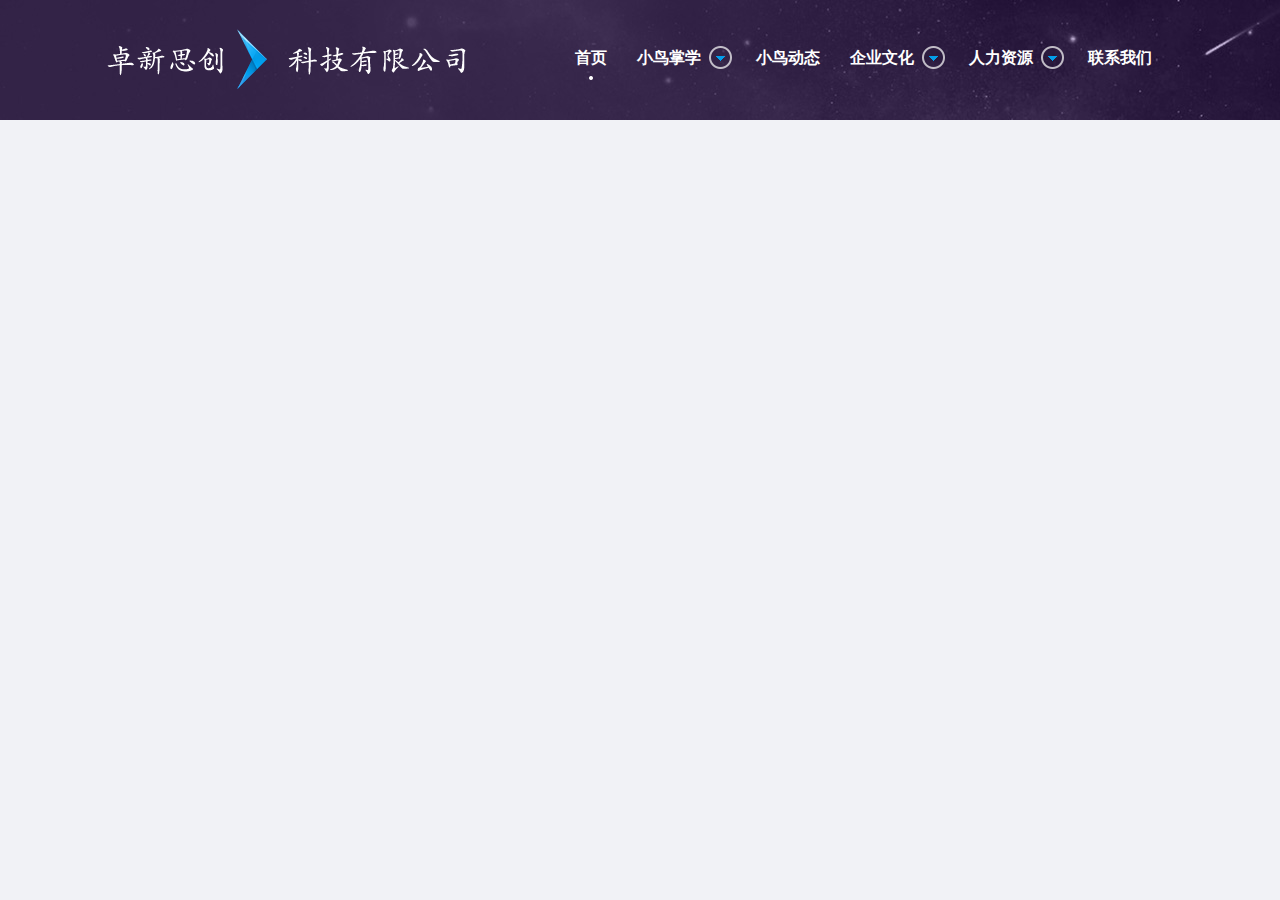
<file: guanwang/header.html>
<!DOCTYPE html PUBLIC "-//W3C//DTD XHTML 1.0 Transitional//EN" "http://www.w3.org/TR/xhtml1/DTD/xhtml1-transitional.dtd">
<html xmlns="http://www.w3.org/1999/xhtml">
<head>
<meta http-equiv="Content-Type" content="text/html; charset=utf-8" />
<title>胜林三境</title>
<link href="css/common.css" type="text/css" rel="stylesheet" />
<link href="css/header.css" type="text/css" rel="stylesheet" />
<script src="js/jquery-1.8.3.min.js"></script>
<script src="js/move.js"></script>
<script>

$(function(){
	
	$(".nav_piece").hover(function(){ //hover显示下拉菜单
		$(this).find("ul").stop().slideDown(600, 'elasticOut');
	},function(){
		$(this).find("ul").stop().slideUp(100);
	}).click(function(){             //点击切换显示当前项
		$(this).addClass("now").find("ul").hide().end().siblings().removeClass("now");
	})
	
})


</script>

</head>

<body>
	<!--头部-->
    <div class="header_wrap">
    	<div class="header">
            <div class="logo"><img class="" src="images/logo.png"></div>
            <!--导航-->
            <div class="nav_wrap">
                <div class="nav_piece now">
                    <h1 onclick="javascript:window.location.href='index.html';">首页</h1>
                </div>
                
                <div class="nav_piece has_downnav">
                    <h1>小鸟掌学<span class="xiajiantou_img"></span></h1>
                    <ul>
                        <li>学习主页</li>
                        <li onclick="javascript:window.open('aboutxiaoniao.html#1');">小鸟掌学概述</li>
                        <li onclick="javascript:window.open('aboutxiaoniao.html#2');">对企业的价值</li>
                        <li onclick="javascript:window.open('aboutxiaoniao.html#3');">小鸟掌云</li>
                        <li>微课联盟</li>
                        <li onclick="javascript:window.open('aboutxiaoniao.html#4');">App下载</li>
                    </ul>
                </div>
                
                <div class="nav_piece">
                    <h1 onclick="javascript:window.open('list.html?type=xiaoniaoNews');">小鸟动态</h1>
                </div>
                
                <div class="nav_piece has_downnav">
                    <h1>企业文化<span class="xiajiantou_img"></span></h1>
                    <ul>
                        <li onclick="javascript:window.open('article.html?type=companyIdea');">公司理念</li>
                        <li onclick="javascript:window.open('article.html?type=companyCulture');">公司文化</li>
                        <li onclick="javascript:window.open('article.html?type=companyEnvironment');">公司氛围</li>
                    </ul>
                </div>
                
                <div class="nav_piece has_downnav">
                    <h1>人力资源<span class="xiajiantou_img"></span></h1>
                    <ul>
                        <li onclick="javascript:window.open('article.html?type=talents');">人才理念</li>
                        <li onclick="javascript:window.open('article.html?type=team');">团队介绍</li>
                        <li onclick="javascript:window.open('article.html?type=joinUs');">招聘信息</li>
                    </ul>
                </div>
                
                <div class="nav_piece">
                    <h1 onclick="javascript:window.open('article.html?type=telUs');">联系我们</h1>
                </div>
            </div>
            <!--导航结束-->
        </div>
    </div>

</body>
</html>
</file>
<file: guanwang/css/common.css>
@charset "utf-8";

/* 公共 */
*{
	margin:0;
	padding:0;
}
img{
	border:none 0;
}
a{
	text-decoration:none;
	cursor:pointer;
}
ul li{
	list-style:none;
}
body{
	font-family:STKaiti, KaiTi_GB2312, "华文楷体", "宋体", Arial, Helvetica, sans-serif;
	font-size:15px;
	background:#f1f2f6;
}

/*返回顶部浮动*/
.fixed_tip{
	width:87px;
	height:161px;
	position:fixed;
	bottom:160px;
	right:40px;
	display:none;
}
.scroll_top{
	background:url(../images/scroll_top_bg.png) no-repeat;
	height:50px;
	width:50px;
	cursor:pointer;
	margin-left:17px;
	margin-bottom:24px;
}
.scroll_top:hover{
	background-position:0 -50px;
	transition: all 0.3s ease 0s;
}
.fixed_contactus{
	width:87px;
	height:87px;
	position:absolute;
	right:0;
	top:74px;
	background:url(../images/fixed_contactus.png) top right no-repeat;
	cursor:pointer;
}
.fixed_contactus:hover{
	width:235px;
	animation:1s linear 0s normal none 1 running su-pudding;
	transition: all 0.5s ease 0s;
}

@keyframes su-pudding {
0% {
    transform: scale(1.2, 0.8);
}
1% {
    transform: scale(1.18, 0.82);
}
2% {
    transform: scale(1.16, 0.84);
}
3% {
    transform: scale(1.13, 0.87);
}
4% {
    transform: scale(1.1, 0.9);
}
5% {
    transform: scale(1.07, 0.93);
}
6% {
    transform: scale(1.04, 0.96);
}
7% {
    transform: scale(1.01, 0.99);
}
8% {
    transform: scale(0.99, 1.01);
}
9% {
    transform: scale(0.97, 1.03);
}
10% {
    transform: scale(0.95, 1.05);
}
11% {
    transform: scale(0.94, 1.06);
}
12% {
    transform: scale(0.93, 1.07);
}
13% {
    transform: scale(0.93, 1.07);
}
14% {
    transform: scale(0.93, 1.07);
}
15% {
    transform: scale(0.93, 1.07);
}
16% {
    transform: scale(0.94, 1.06);
}
17% {
    transform: scale(0.94, 1.06);
}
18% {
    transform: scale(0.95, 1.05);
}
19% {
    transform: scale(0.96, 1.04);
}
20% {
    transform: scale(0.98, 1.02);
}
21% {
    transform: scale(0.99, 1.01);
}
22% {
    transform: scale(1, 1);
}
23% {
    transform: scale(1, 1);
}
24% {
    transform: scale(1.01, 0.99);
}
25% {
    transform: scale(1.02, 0.98);
}
26% {
    transform: scale(1.02, 0.98);
}
27% {
    transform: scale(1.02, 0.98);
}
28% {
    transform: scale(1.03, 0.97);
}
29% {
    transform: scale(1.03, 0.97);
}
30% {
    transform: scale(1.02, 0.98);
}
31% {
    transform: scale(1.02, 0.98);
}
32% {
    transform: scale(1.02, 0.98);
}
33% {
    transform: scale(1.02, 0.98);
}
34% {
    transform: scale(1.01, 0.99);
}
35% {
    transform: scale(1.01, 0.99);
}
36% {
    transform: scale(1.01, 0.99);
}
37% {
    transform: scale(1, 1);
}
38% {
    transform: scale(1, 1);
}
39% {
    transform: scale(1, 1);
}
40% {
    transform: scale(0.99, 1.01);
}
41% {
    transform: scale(0.99, 1.01);
}
42% {
    transform: scale(0.99, 1.01);
}
43% {
    transform: scale(0.99, 1.01);
}
44% {
    transform: scale(0.99, 1.01);
}
45% {
    transform: scale(0.99, 1.01);
}
46% {
    transform: scale(0.99, 1.01);
}
47% {
    transform: scale(0.99, 1.01);
}
48% {
    transform: scale(0.99, 1.01);
}
49% {
    transform: scale(1, 1);
}
}
</file>
<file: guanwang/css/index.css>
@charset "utf-8";
/* su tian bin  2016-01-08 start*/

/*轮播开始*/
.banner_wrap{
	height:593px;
	position:relative;
	min-width:1100px;
}
.banner_one{
	height:593px;
	position:absolute;
	top:0;
	left:0;
	width:100%;
}
.banner_01{
	background:url(../images/banner01_bg.jpg) no-repeat top center;
}
.banner_one_contents{
	width:1100px;
	margin:0 auto;
	position:relative;
}
.banner_one_contents *{
	display:none;
}
.banner_01 .image01{
	position:absolute;
	top:204px;
	left:343px;
}
.banner_01 .image02{
	position:absolute;
	top:300px;
	left:375px;
}
.banner_01 .image03{
	position:absolute;
	top:354px;
	left:374px;
}
.banner_02{
	background:url(../images/banner02_bg.jpg) no-repeat top center;
}

.banner_02 .image01{
	position:absolute;
	top:177px;
	left:61px;
}
.banner_02 .image02{
	position:absolute;
	top:70px;
	left:261px;
}
.banner_02 .image03{
	position:absolute;
	top:195px;
	left:270px;
}
.banner_03 .image01{
	top:189px;
	left:384px;
}
.banner_03 .image02{
	top:298px;
	left:397px;
}
.bchange{
	position:absolute;
	left:50%;
	margin-left:-108px;
	bottom:40px;
	z-index:20;
	height:29px;
	width:216px;
	background:url(../images/next&prev_line.png) no-repeat left center;
}
.bchange > span{
	position:absolute;
	top:0;
	height:29px;
	width:29px;
	background:url(../images/prev_jiantou.png) no-repeat;
	cursor:pointer;
}
.bchange > .next{
	right:0;
	background:url(../images/next_jiantou.png) no-repeat;
}
.bchange .middle_points{
	margin:0 auto;
	width:45px;
	height:14px;
	background:url(../images/next&prev_mbg01.png) no-repeat;
	margin-top:7px;
}
.bchange .middle_wrap{
	background:url(../images/next&prev_mbg03.png) no-repeat right;
	height:14px;
}
.bchange .middle{
	background:url(../images/next&prev_mbg02.png) repeat-x;
	height:14px;
	margin:0 6px;
}
.bchange .middle span{
	display:block;
	float:left;
	width:6px;
	height:6px;
	margin-right:7px;
	margin-top:4px;
	background:url(../images/next&prev_others.png);
	cursor:pointer;
}
.bchange .middle span:last-child{
	margin-right:0px;
}
.bchange .middle .now{
	background:url(../images/next&prev_now.png);	
}

/*轮播结束*/


/*产品介绍开始*/
.mokuai{
	width:1100px;
	margin:0 auto;
}
.mokuai > img{
	margin:0 auto;
	display:block;
}
.mokuai > h1, .mokuai > h2{
	text-align:center;
	font-size:54px;
	color:#311759;
}

.mokuai > h2{
	font-family:Arial, Helvetica, sans-serif;
	font-weight:normal;
	font-size:18px;
	letter-spacing:6px;
}
.chanpin .content_wrap{
	height:540px;
	position:relative;
}
	/*左边那根步骤线*/
.chanpin .now_line{
	width:19px;
	margin-right:51px;
	float:left;
	height:380px;
	background:url(../images/chanpin_nowline_bgline.png) repeat-y 9px 20px;
	margin-top:22px;
}
.chanpin .now_linebtn_one{
	text-align:center;
	height:11px;
	margin-bottom:63px;
}
.chanpin .now_linebtn_one.now{
	text-align:center;
}
.chanpin .now_linebtn_one span{
	display:block;
	width:11px;
	height:11px;
	margin:0 auto;
	background:url(../images/chanpin_nowline_xiaoquan.png);
	cursor:pointer;

}
.chanpin .now_linebtn_one i{
	display:none;
	width:19px;
	height:19px;
	background:url(../images/chanpin_nowline_daquan.png);
	cursor:pointer;
	position:relative;
	left:0px;
	top:-4px;
	float:left;
}
.chanpin .now_linebtn_one.now i{
	display:block;
	transition: all 0.5s ease 0s;
}
.chanpin .now_linebtn_one.now span{
	display:none;
}
.chanpin .now_linebtn_one span:hover{
	background:url(../images/chanpin_nowline_xiaoquan.png) 0 11px;
	transition: all 0.5s ease 0s;
}
/*.chanpin .now_linebtn_one.now span{
	display:block;
	width:19px;
	height:19px;
	background:url(../images/chanpin_nowline_daquan.png);
}*/
	/*左边那根步结束*/
.chanpin .contents{
	width:1020px;
	float:left;
}
.chanpin .contents .content_one{
	display:none;
}
.chanpin .left_content{
	float:left;
}
.chanpin .right_content{
	width:613px;
	float:right;
}

.chanpin .right_content > h1{
	color:#311759;
	font-size:30px;
	background:url(../images/pen_line.png) no-repeat left bottom;
	height:60px;
	position:relative;
}
.chanpin .right_content .pen{
	width:61px;
	height:54px;
	background:url(../images/pen.png) no-repeat;
	position:absolute;
	right:0px;
	bottom:-1px;
}
	/*切换按钮*/
.change_line{
	position:absolute;
	left:53%;
	margin-left:-108px;
	top:232px;
	z-index:20;
	height:29px;
	width:610px;
	background:url(../images/next&prev_line.png) repeat-x left center;
}
.change_line > span{
	position:absolute;
	top:0;
	height:29px;
	width:29px;
	background:url(../images/prev_jiantou.png) no-repeat;
	cursor:pointer;
}
.change_line > .next{
	right:0;
	background:url(../images/next_jiantou.png) no-repeat;
}
	/*切换按钮结束*/

.chanpin .content_body{
	color:#565559;
	font-weight:500;
	letter-spacing:0px;
}
.chanpin .content_body p{
	font-family:KaiTi_GB2312;
}
.chanpin .content_body .p1{
	overflow:hidden;
	margin:35px 0 90px 10px;
}
.chanpin .content_body .p1 *{
	float:left;
}
.chanpin .content_body .p1 img{
	margin-right:25px;
	margin-top:5px;
}
.chanpin .content_body .p1 h2{
	font-size:24px;
	width:470px;
}
.chanpin .content_body .p1 p{
	width:480px;
	line-height:24px;
}
.chanpin .content_body .p2 p{
	line-height:24px;
}
.chanpin .tip{
	margin-top:30px;
}
.chanpin .tip *{
	float:right;
}
.chanpin .tip div{
	margin-top:14px;
	font-size:18px;
}
/*产品介绍结束*/

/*公司简介*/
.jianjie{
	background:none;
}
.jianjie_wrap{
	background:url(../images/mokuai02_bg.jpg) no-repeat top center;
	height:923px;
	min-width:1100px;
}
.jianjie .right_content > h1{
	color:#fff;
}
.jianjie .content_body{
	color:#bca9d7;
}
.jianjie .now_linebtn_one span{
	background:url(../images/jianjie_nowline_xiaoquan.png);
}
.jianjie .now_linebtn_one i{
	background:url(../images/jianjie_nowline_daquan.png);;
}
.jianjie .now_linebtn_one span:hover{
	background:url(../images/jianjie_nowline_xiaoquan.png) 0 11px;
}
/*公司简介结束*/

/*业务范围开始*/
.yewucontent{
	border-bottom:2px dashed #e0e0e2;
	margin-bottom:54px;
}
.yewu{
	color:#565559;
}
.yewucontent_simple{
	height:116px;
	margin-bottom:66px;
}
.yewucontent_simple > *{
	float:left;
}
.yewucontent_simple .nomber{
	width:148px;
	font-size:90px;
	color:#b5b6ba;
	font-family:"宋体";
}
.yewucontent_simple .title{
	width:285px;
	text-align:right;
	padding-top:31px;
}
.yewucontent_simple .title h1{
	color:#311859;
	font-size:24px;
	font-weight:normal;
}
.yewucontent_simple .centerimg{
	width:116px;
	margin:0 44px 0 59px;
	cursor:pointer;
}
.yewucontent_simple .simple_description{
	width:320px;
	margin:20px 60px 0 0;
	font-family:KaiTi_GB2312;
	line-height:24px;
}
.yewucontent_simple .shousuo_icon{
	height:67px;
	width:67px;
	background:url(../images/business_zhankaishouqi.png);
	cursor:pointer;
	margin-top:22px;
	transition: all 0.5s ease 0s;
}
.yewucontent_simple .shousuo_icon.zhankai{
	background:url(../images/business_zhankaishouqi.png) 0 67px;
	transition: all 0.5s ease 0s;
}
.yewucontent_ditail{
	padding-bottom:30px;
	width:790px;
	margin-left:180px;
	font-family:KaiTi_GB2312;
	line-height:24px;
	display:none;
}
.yewucontent_ditail p{
	margin-bottom:20px;
}
/*业务范围结束*/

/*团队介绍开始*/

.teamcontent_wrap{
	position:relative;
	height:430px;
}
.teammove_wrap{
	width:1100px;
	height:250px;
	overflow:hidden;
	padding-top:64px;
}
.teammove_wrap .twoteam_wrap{
	width:1130px;
	float:left;
	height:314px;
}
.teammove_wrap .team_move{
	width:2260px;
	height:250px;
	position:absolute;
}
.team_box{
	width:533px;
	height:188px;
	border:1px solid #e0e1e5;
	position:relative;
	float:left;
	margin-right:30px;
}
.team_box .headimg{
	position:absolute;
	top:-65px;
	left:26px;
	width:156px;
	height:156px;
	overflow:hidden;
	cursor:pointer;
}
.team_box .headimg a{
	width:156px;
	height:156px;
	background:url(../images/team_amore.png);
	display:none;
	position:absolute;
	top:0;
	left:0;
	z-index:10;
}
.team_box .name_wrap{
	width:222px;
	height:80px;
	text-align:center;
	color:#5f4c82;
	position:absolute;
	left:0;
	bottom:0;
	font-size:24px;
}
.team_box .name_wrap .job_title{
	font-size:18px;
}
.team_box .description{
	width:246px;
	height:80px;
	position:absolute;
	top:24px;
	left:220px;
	color:#565559;
	line-height:24px;
	font-size:16px;
}
.team_box .send_email{
	height:45px;
	width:246px;
	position:absolute;
	bottom:20px;
	left:220px;
	background:#e7e8ec;
	border:1px solid #e0e1e5;
	cursor:pointer;
}
.team_box .send_email:hover{
	border:1px solid #86759e;
	transition: all 0.5s ease 0s;
}
.team_box .send_email i{
	float:left;
	width:45px;
	height:45px;
	background:#d9d9e1 url(../images/team_contact.png) 12px 17px no-repeat;
}
.team_box .send_email span{
	float:left;
	line-height:45px;
	text-align:center;
	color:#5f4c82;
	font-size:16px;
	width:200px;
}

.team_box .other_contacts{
	width:47px;
	height:190px;
	background:#2999d6;
	position:absolute;
	top:-1px;
	right:-1px;
}
.team_box .other_contacts div{
	background:url(../images/team_contact.png) no-repeat;
	width:47px;
	height:47px;
	cursor:pointer;
}
.team_box .other_contacts div:hover{
	background-color:#168bcb;
	transition: all 0.5s ease 0s;
}
.team_box .other_contacts .weibo{
	background-position:14px -28px;
}
.team_box .other_contacts .qq{
	background-position:14px -75px;
}
.team_box .other_contacts .github{
	background-position:14px -126px;
}
.team_box .other_contacts .weixin{
	background-position:14px -166px;
}
/*团队结束*/

/*合作机构开始*/

.hezuocontent_wrap{
	color:#5f4c82;
	overflow:hidden;
	padding-top:75px;
}
.hezuocontent_wrap .partners{
	float:left;
	width:550px;
	border-right:1px solid #d3d3d3;
	margin-bottom:120px;
}
.hezuocontent_wrap .users{
	float:left;
	width:474px;
	margin-left:75px;
	position:relative;
}
.hezuocontent_wrap .users .more{
	position:absolute;
	right:35px;
	top:15px;
	background:url(../images/yonghu_morebg.png) no-repeat -69px 0;
	width:69px;
	height:26px;
}
.hezuocontent_wrap .users .more:hover{
	background-position:0 0px;
	transition:background 0.3s ease 0s;
}
.hezuocontent_wrap h1{
	font-size:36px;
}
.hezuocontent_wrap h2{
	font-size:18px;
	font-family:Arial, Helvetica, sans-serif;
	font-weight:normal;
	padding-left:6px;
	letter-spacing:6px;
}
.partners_box{
	margin-left:18px;
}
.partners_box > div, .users_box > div{
	width:173px;
	height:80px;
	float:left;
	margin-top:70px;
}
.partners_box a:hover, .users_box a:hover{
	opacity:0.8;
	filter:alpha(opacity=80);
}
.partners_box img, .users_box img{
	max-height:80px;
}

.users_box{
	width:520px;
}
/*合作机构介绍*/

/*联系我们开始*/
.input_wrap{
	margin-top:20px;
	overflow:hidden;
}
.lianxi .input_box{
	height:45px;
	width:333px;
	background:#fff;
	border:1px solid #dedfe3;
	margin-bottom:27px;
	float:left;
}
.lianxi .input_box:hover{
	border:1px solid #b5b5b5;
	transition: all 0.5s ease 0s;
}
.lianxi .input_box i{
	float:left;
	width:45px;
	height:45px;
	background:#e7e8ec url(../images/lianxi_icons.png) 13px 14px no-repeat;
}
.lianxi .input_box input{
	float:left;
	line-height:45px;
	height:45px;
	color:#5f4c82;
	font-size:16px;
	width:268px;
	border:none 0;
	padding-left:18px;
	outline:none;
	font-family:STKaiti, KaiTi_GB2312, "华文楷体", "宋体", Arial, Helvetica;
}
.lianxi .sentbtn_box{
	background:#168bcb;
	border-color:#2999d6;
	cursor:pointer;
}
.lianxi .sentbtn_box:hover{
	background:#0d74ac;
	border:1px solid #0d74ac;
	transition: all 0.5s ease 0s;
}
.lianxi .sentbtn_box i{
	background-color:#2999d6;
	background-position:-179px 14px;
}
.lianxi .input_box span{
	float:left;
	line-height:45px;
	color:#5f4c82;
	font-size:16px;
	width:200px;
	border:none;
	padding-left:18px;
	outline:none;
	text-align:center;
	color:#fff;
}
.lianxi .textarea_box{
	height:210px;
	width:720px;
	margin-right:39px;
}
.lianxi .textarea_box i{
	height:210px;
}
.lianxi .input_box textarea{
	float:left;
	line-height:27px;
	color:#5f4c82;
	font-size:16px;
	width:640px;
	padding-right:17px;
	height:200px;
	border:none 0;
	text-align:left;
	padding-left:18px;
	padding-top:10px;
	outline:none;
	resize:none;
	font-family:STKaiti, KaiTi_GB2312, "华文楷体", "宋体", Arial, Helvetica;
}
.lianxi .focus_input_box{
	border:1px solid #a7a7a7;
}
.lianxi_ways{
	margin-top:50px;
	overflow:hidden;
}
.way_one{
	width:345px;
	height:250px;
	float:left;
}
.way_one > *{
	float:left;
}
.way_one > img{
	position:relative;
	top:24px;
}
.way_one .way_content{
	margin-left:27px;
}
.way_one h1{
	line-height:60px;
	height:60px;
	width:210px;
	background:url(../images/lianxi_kuaier_bg.png) no-repeat bottom left;
	color:#5f4c82;
	margin-bottom:14px;
}
.way_one .way_content{
	
}
.way_one .way_content p{
	line-height:32px;
	color:#524d5c;
}
	/*地图*/
.map_topimg{
	width:1100px;
	position:relative;
	margin:0 auto;
	z-index:999;
}
.map_topimg img{
	position:absolute;
	top:0;
	left:0;
}
.map_bottomimg{
	background:url(../images/map_bottomimg.png) top center no-repeat;
	position:absolute;
	bottom:0;
	left:0;
	height:33px;
	width:100%;
	min-width:1100px;
	background-color:transparent;
}
.the_map{
	position:relative;
}
.all_map_baidu{
	height: 660px;
	overflow: hidden;
	min-width:1100px;
	margin: 0;
	font-family: "宋体";
}
/*联系我们结束*/



/*试放大渐渐隐效果*/
/*.chanpin .now_linebtn_one span:hover{
	animation:waveRaidus 2s ease-out 0s infinite;
	-webkit-animation:waveRaidus 2s ease-out 0s infinite;
}*/
@-webkit-keyframes waveRaidus {
	0% {
		width: 100%;height: 100%;
		opacity: 0;
	}
	65% {
		width: 100%;height: 100%;
		opacity: 0;
	}
	66% {
		width: 100%;height: 100%;
		opacity: 0.8;
	}
	100% {
		width: 130%;height: 130%;
		opacity: 0;
	}
}

/*试左右按钮hover效果*/
.prev:hover, .next:hover{
	animation:1s linear 0s normal none 1 running su-pudding;
}
.next:hover{
	background:url(../images/next_jiantou_hover.png);
}
.prev:hover{
	background:url(../images/prev_jiantou_hover.png);
}



@keyframes su-pudding {
0% {
    transform: scale(1.2, 0.8);
}
1% {
    transform: scale(1.18, 0.82);
}
2% {
    transform: scale(1.16, 0.84);
}
3% {
    transform: scale(1.13, 0.87);
}
4% {
    transform: scale(1.1, 0.9);
}
5% {
    transform: scale(1.07, 0.93);
}
6% {
    transform: scale(1.04, 0.96);
}
7% {
    transform: scale(1.01, 0.99);
}
8% {
    transform: scale(0.99, 1.01);
}
9% {
    transform: scale(0.97, 1.03);
}
10% {
    transform: scale(0.95, 1.05);
}
11% {
    transform: scale(0.94, 1.06);
}
12% {
    transform: scale(0.93, 1.07);
}
13% {
    transform: scale(0.93, 1.07);
}
14% {
    transform: scale(0.93, 1.07);
}
15% {
    transform: scale(0.93, 1.07);
}
16% {
    transform: scale(0.94, 1.06);
}
17% {
    transform: scale(0.94, 1.06);
}
18% {
    transform: scale(0.95, 1.05);
}
19% {
    transform: scale(0.96, 1.04);
}
20% {
    transform: scale(0.98, 1.02);
}
21% {
    transform: scale(0.99, 1.01);
}
22% {
    transform: scale(1, 1);
}
23% {
    transform: scale(1, 1);
}
24% {
    transform: scale(1.01, 0.99);
}
25% {
    transform: scale(1.02, 0.98);
}
26% {
    transform: scale(1.02, 0.98);
}
27% {
    transform: scale(1.02, 0.98);
}
28% {
    transform: scale(1.03, 0.97);
}
29% {
    transform: scale(1.03, 0.97);
}
30% {
    transform: scale(1.02, 0.98);
}
31% {
    transform: scale(1.02, 0.98);
}
32% {
    transform: scale(1.02, 0.98);
}
33% {
    transform: scale(1.02, 0.98);
}
34% {
    transform: scale(1.01, 0.99);
}
35% {
    transform: scale(1.01, 0.99);
}
36% {
    transform: scale(1.01, 0.99);
}
37% {
    transform: scale(1, 1);
}
38% {
    transform: scale(1, 1);
}
39% {
    transform: scale(1, 1);
}
40% {
    transform: scale(0.99, 1.01);
}
41% {
    transform: scale(0.99, 1.01);
}
42% {
    transform: scale(0.99, 1.01);
}
43% {
    transform: scale(0.99, 1.01);
}
44% {
    transform: scale(0.99, 1.01);
}
45% {
    transform: scale(0.99, 1.01);
}
46% {
    transform: scale(0.99, 1.01);
}
47% {
    transform: scale(0.99, 1.01);
}
48% {
    transform: scale(0.99, 1.01);
}
49% {
    transform: scale(1, 1);
}
}
</file>
<file: guanwang/css/aboutxiaoniao.css>
@charset "utf-8";
/* 苏天天  2016-01-29 start*/


/*头部*/
.header_wrap{
	background:#221236 url(../images/aboutxiaoniao/beader_bg.jpg) top center;
	min-width:1100px;
}
.header{
	height:50px;
	width:1100px;
	margin:0 auto;
}
.logo{
	float:left;
}
/*导航*/
.nav_wrap{
	width:930px;
	margin:0px auto;
	height:25px;
	line-height:25px;
	float:right;
	padding-top:11px;
	text-align:right;
}
.nav_piece{
	float:left;
	position:relative;
}
.nav_piece h1{
	font-size:16px;
	text-align:center;
	padding:0 15px;
	position:relative;
	cursor:pointer;
	height:30px;
	color:#aeabb4;
}
.nav_piece h1:hover{
	background:url(../images/nav_now_bg.png) no-repeat bottom center;
	color:#fff;
	transition: all 0.5s ease 0s;
}
.now h1{
	background:url(../images/nav_now_bg.png) no-repeat bottom center;
	color:#fff;
}

/*启动动画*/
.wrap_block{
	overflow:hidden;
	width:100%;
	min-width:1100px;
	position:relative;
}
.welcome_wrap{
	width:100%;
	min-width:1100px;
	position:fixed;
	top:0;
	left:0;
	/*height:700px;*/
	background-color:#299ad6;
	z-index:999;
	padding-top:50px;
	color:#fff;
}
.welcome2_wrap{
	width:100%;
	min-width:1100px;
	background-color:#221236;
	color:#fff;
}
.welcome_content, .welcome2_content{
	height:560px;
	position:absolute;
	top:40%;
	margin-top:-280px;
	width:100%;
	text-align:center;
}
.welcome_content{
	top:58%;
	-moz-user-select:none;
}
.welcome_content .title, .welcome2_content .title{
	font-size:44px;
	line-height:48px;
}
.welcome_content .en_title, .welcome2_content .en_title{
	font-size:16px;
	font-family:Arial, Helvetica, sans-serif;
	letter-spacing:4px;
}
.welcome_content .ems, .welcome2_content .ems{
	padding-top:15px;
}
.welcome_content .ems span, .welcome2_content .ems span{
	font-size:48px;
}
.welcome_content .ems .yinhao1_zuo, .welcome2_content .ems .yinhao1_zuo{
	position:relative;
	left:-8px;
	top:-30px;
}
.welcome_content .ems .yinhao1_you, .welcome2_content .ems .yinhao1_you{
	position:relative;
	right:-8px;
	top:17px;
}
.welcome_content, .welcome2_content{
	font-size:20px;
}
.welcome_content .welcome_animate{
	display:none;
}

/*中间主要滚动部分*/
.main_wrap{
	width:100%;
	min-width:1100px;
	background:#fff;
	overflow:hidden;
	position:relative;
}
.main_slide{
	position:absolute;
	top:0;
	left:0;
	width:100%;
}
.donext{
	height:58px;
	width:58px;
	background:url(../images/aboutxiaoniao/donext.png) 0 -58px no-repeat;
	margin:-20px auto 0;
	cursor:pointer;
}
.donext:hover{
	background-position:0 0;
	transition:all 0.5s ease 0s;
}
/*概述*/
.gaishu_block{
	background:#fff;
	float:left;
	width:1100px;
	height:560px;
	margin-bottom:500px;
	position:relative;
}
.gaishu_block.jump{
	animation:1s linear 0s normal none 1 running su-pudding;
}
.gaishu_slider{
	width:6000px;
	position:absolute;
	left:0;
	right:0;
}
.gaishu_block_content{
	height:560px;
	position:absolute;
	top:45%;
	margin-top:-280px;
	width:100%;
	text-align:center;
}
.gaishu_block_content .title{
	font-size:54px;
	color:#311759;
	font-weight:bold;
}
.gaishu_block_content .ems{
	font-size:18px;
	color:#6b6a6f;
	width:630px;
	line-height:30px;
	margin:0 auto;
	position:relative;
	margin-top:20px;
}
.gaishu_block_content .ems .yinhao_zuo{
	position:absolute;
	left:-34px;
	top:-3px;
}
.gaishu_block_content .ems .yinhao_you{
	position:absolute;
	right:-30px;
	top:64px;
}
.gaishu_block_content .app_images img{
	margin-top:20px;
	margin-right:30px;
}
.gaishu_goleft, .gaishu_goright{
	width:58px;
	height:58px;
	background:url(../images/aboutxiaoniao/goleft.png) no-repeat;
	position:absolute;
	top:50%;
	margin-top:-29px;
	cursor:pointer;
}
.gaishu_goleft{
	left:60px;
}
.gaishu_goleft:hover{
	background-position:-58px 0;
	transition:all 0.5s ease 0s;
}
.gaishu_goright{
	background:url(../images/aboutxiaoniao/goright.png)-58px 0 no-repeat;
	right:60px;
}
.gaishu_goright:hover{
	background-position:0 0;
	transition:all 0.5s ease 0s;
}
.gs2_block .block > *{
	float:left;
}
.gs2_block .block{
	margin-top:50px;
	overflow:hidden;
	color:#6b6a6f;
	text-align:left;
}
.gs2_block .gaishu_block_content{
	width:700px;
	left:50%;
	margin-left:-350px;
	top:50%;
}

.gs2_block .block{
	margin-top:50px;
	overflow:hidden;
	color:#6b6a6f;
	text-align:left;
}
.gs2_block .block div{
	width:520px;
	margin-left:55px;
}
.gs2_block .block h1{
	font-size:24px;
	font-weight:normal;
	margin-top:20px;
}
.gs2_block .block h2{
	font-size:18px;
	font-weight:normal;
}
.gaishu_block_content .ems .yinhao3_zuo{
	position:relative;
	left:-8px;
	top:-30px;
}
.gaishu_block_content .ems .yinhao3_you{
	position:relative;
	right:-10px;
	top:18px;
}
.gs3_block .gaishu_block_content .ems{
	color:#221236;
	font-size:36px;
}
.gs3_block p{
	width:730px;
	margin:55px auto 0;
	line-height:30px;
	font-size:18px;
	color:#6b6a6f;
	text-align:left;
	text-indent:2em;
}

/*动画*/
.gaishu_goright.nohover{
	animation:1s linear 0s normal none infinite running su-pudding;
}

/*小鸟对企业的价值*/
.jiazhi_block{
	color:#fff;
	background:#221236;
}
.jiazhi_content{
	width:970px;
	height:560px;
	position:absolute;
	top:50%;
	left:50%;
	margin:-280px 0 0 -485px;
}
.jiazhi_content h1{
	font-size:48px;
	text-align:center;
	margin-bottom:100px;
}
.jiazhi_top_corners, .jiazhi_bottom_corners{
	overflow:hidden;
	margin:10px 0;
}
.jiazhi_top_corners > div, .jiazhi_bottom_corners > div{
	float:left;
	height:20px;
	width:20px;
	position:relative;
}
.jiazhi_top_corners img, .jiazhi_bottom_corners img{
	position:absolute;
	left:0;
	top:0;
}
.jiazhi_content .contents_one{
	float:left;
	width:390px;
	margin-right:30px;
	margin-bottom:46px;
}
.jiazhi_content .contents{
	height:317px;
	width:850px;
	margin:0 auto;
	overflow:hidden;
}
.jiazhi_content .contents_one .nomber{
	width:74px;
	height:74px;
	background:url(../images/aboutxiaoniao/jiazhi_quanquan.png) no-repeat;
	line-height:74px;
	text-align:center;
	margin-right:27px;
	float:left;
	font-family:Arial, Helvetica, sans-serif;
}
.jiazhi_content .contents_one p{
	float:left;
	width:280px;
	font-size:18px;
	margin-top:13px;
}
.jiazhi_shineimg{
	display:none;
}

/*小鸟云*/
.xiaoniaoyun{
	background:#f1f2f6;
}
.yun_content{
	width:910px;
	height:560px;
	position:absolute;
	top:50%;
	left:50%;
	margin:-280px 0 0 -455px;
}
.yun_content > h1{
	font-size:54px;
	margin-bottom:20px;
	text-align:center;
	color:#311759;
}
.yun_slidebox{
	height:420px;
	width:910px;
	overflow:hidden;
	position:relative;
}
.yun_slider{
	width:1820px;
	height:420px;
	position:absolute;
	top:0;
	left:0;
}
.yun_slider > div{
	width:910px;
	float:left;
	line-height:36px;
	background:url(../images/aboutxiaoniao/xuxian_bg.png);
	font-size:16px;
	font-family:KaiTi_GB2312;
	color:#535355;
}
.yun_slider p{
	text-indent:2em;
}
.xiaoniaoyun .btn_box{
	width:204px;
	height:8px;
	margin:0 auto;
}
.xiaoniaoyun .btn_box > div{
	float:left;
	margin:0 12px;
	width:78px;
	height:8px;
	border-radius:4px;
	background:url(../images/aboutxiaoniao/xiaoniaoyun_btn.png) no-repeat 0 -8px;
	overflow:hidden;
	cursor:pointer;
	position:relative;
}
.xiaoniaoyun .btn_box .yunmove_btn{
	position:absolute;
	top:0;
	left:-78px;
	width:78px;
	height:8px;
	background:url(../images/aboutxiaoniao/xiaoniaoyun_btn.png) no-repeat 0 0px;
	transition: all 0.5s ease 0s;
}
.xiaoniaoyun .btn_box .yunmove_btn.now{
	cursor:default;
	transition: all 0.5s ease 0s;
}

.btn_box.jump{
	animation:1s linear 0s normal none 1 running su-pudding;
}

.app_and_contacts{
	background:url(../images/aboutxiaoniao/app&contacts.jpg) center center no-repeat;
}
</file>
<file: guanwang/css/header.css>
@charset "utf-8";

/*头部*/
.header_wrap{
	background:#221236 url(../images/header_bg.jpg) top center;
	min-width:1100px;
}
.header{
	height:120px;
	width:1100px;
	margin:0 auto;
}
.logo{
	float:left;
}
/*导航*/
.nav_wrap{
	width:630px;
	margin:0px auto;
	height:25px;
	line-height:25px;
	float:right;
	margin-top:45px;
	text-align:right;
}
.nav_piece{
	float:left;
	position:relative;
	color:#fff;
	z-index:999;
}
.nav_piece h1{
	font-size:16px;
	text-align:center;
	padding:0 15px;
	position:relative;
	cursor:pointer;
	height:35px;
}
.nav_piece h1:hover{
	background:url(../images/nav_now_bg.png) no-repeat bottom center;
}
.now h1{
	background:url(../images/nav_now_bg.png) no-repeat bottom center;
}
.has_downnav h1{
	padding:0 40px 0 15px;
}
.has_downnav h1 .xiajiantou_img{
	position: absolute;
	display:block;
	width:25px;
	height:25px;
	right: 8px;
	top: 0;
	background:url(../images/nav_xiajiantou.png) no-repeat;
	z-index: 999;
}
.has_downnav h1:hover:after{
	/*background:url(../images/nav_xiajiantou_hover.png) no-repeat;*/
}
.nav_piece ul{
	font-size:15px;
	position:absolute;
	left:-16px;
	top:35px;
	width:180px;
	line-height:40px;
	background:#36264a;
	color:#fff;
	cursor:pointer;
	z-index:999;
	display:none;
}
.nav_piece ul li{
	text-align:left;
	padding-left:30px;
	transition: padding-left 0.4s ease 0s;
}
.nav_piece ul li:hover{
	color:#fff;
	padding-left:40px;
	transition: padding-left 0.4s ease 0s;
	background:#3498db url(../images/nav_li_bg.png) no-repeat 165px 15px;
}
</file>
<file: guanwang/css/article.css>
@charset "utf-8";
/* 苏天天  2016-01-26 start*/


.content_wrap{
	width:780px;
	margin:0 auto;
	min-height:700px;
	background:#fff;
	padding:70px 160px 220px 160px;
}
.content_wrap > img{
	margin:0 auto;
	display:block;
	margin-top:15px;
}
.content_wrap > .title_big, .content_wrap > h2{
	text-align:center;
	font-size:54px;
	color:#311759;
}
.content_wrap > .title_big{
	line-height:60px;
}
.content_wrap > h2{
	font-family:Arial, Helvetica, sans-serif;
	font-weight:normal;
	font-size:18px;
	letter-spacing:6px;
}
.title_list{
	color:#311759;
	font-size:30px;
	background:url(../images/pen_line_long.png) no-repeat -320px 58px;
	height:60px;
	position:relative;
	margin-top:70px;
}
.title_list .pen{
	width:61px;
	height:58px;
	background:url(../images/pen_article.png) no-repeat;
	position:absolute;
	right:0px;
	top:7px;
	cursor:pointer;
}
.title_list .pen:hover{
	background-position:-61px 0;
}
.list_content{
	padding-top:40px;
	overflow:hidden;
	width:1130px;
}

.auther{
	color:#6b6a6f;
	padding-top:15px;
	margin-bottom:60px;
}
.auther span{
	font-family:Arial, Helvetica, sans-serif;
}


.article_content{
	
}

.like_btn_wrap{
	margin-top:80px;
	margin-left:350px;
	width:73px;
	height:73px;
	overflow:hidden;
}
.like_showbox{
	width:220px;
}
.like_btn_wrap .like_btn{
	width:73px;
	height:73px;
	float:left;
	background:url(../images/article_iflike.png) no-repeat;
	cursor:pointer;
}
.like_btn_wrap .like_btn_clicked{
	background-position:0 -73px;
	cursor:default;
	transition: all 0.5s ease 0s;
}
.like_btn_wrap .like_btn_clicked:hover{

}
.like_btn_wrap .like_nomber{
	width:135px;
	height:35px;
	float:left;
	margin-left:5px;
	background:url(../images/article_iflike_nomberbg.png) no-repeat;
	margin-top:19px;
	padding-top:8px;
	color:#fff;
	text-align:center;
	padding-left:5px;
}
.like_btn_wrap:hover{
	width:213px;
	transition: all 0.5s ease 0s;
}
.like_btn_wrap:hover .like_btn{
	animation:1s linear 0s normal none 1 running su-pudding;
}
.like_tips{
	min-width:235px;
	padding:27px 10px;
	background:#f1f2f6;
	border-radius:5px;
	position:absolute;
	top:370px;
	left:258px;
	color:#311859;
	font-size:24px;
	text-align:center;
	opacity:0;
	filter:alpha(opacity=0);
}
.like_tips_wrap{
	position:relative;
	margin-top:54px;
}



/*底部*/
.link_footer_img{
	background:#fff url(../images/map_bottomimg.png) top center no-repeat;
	height: 33px;
	width: 100%;
	min-width: 1100px;
}
</file>
<file: guanwang/css/footer.css>
@charset "utf-8";

/*底部*/
.footer_wrap{
	height:348px;
	min-width:1100px;
	background:url(../images/yinyue_bg.jpg);
}
.footer{
	width:1100px;
	margin:0 auto;
}
.music{
	padding:116px 0 0 276px;
	height:67px;
}
.music span{
	float:left;
	cursor:pointer;
	width:57px;
	height:57px;
	background:url(../images/yinyue_duo.png) no-repeat;
	margin-right:26px;
}
.music span:hover{
	background-position:0 -57px;
	animation:1s linear 0s normal none 1 running su-pudding;
}

.footer .shenmin{
	border-top:2px #9890a2 dashed;
	text-align:center;
	line-height:65px;
	margin-top:79px;
	color:#fff;
	cursor:pointer;
}
.footer .shenmin:hover{
	color:#6CF;
}
</file>
